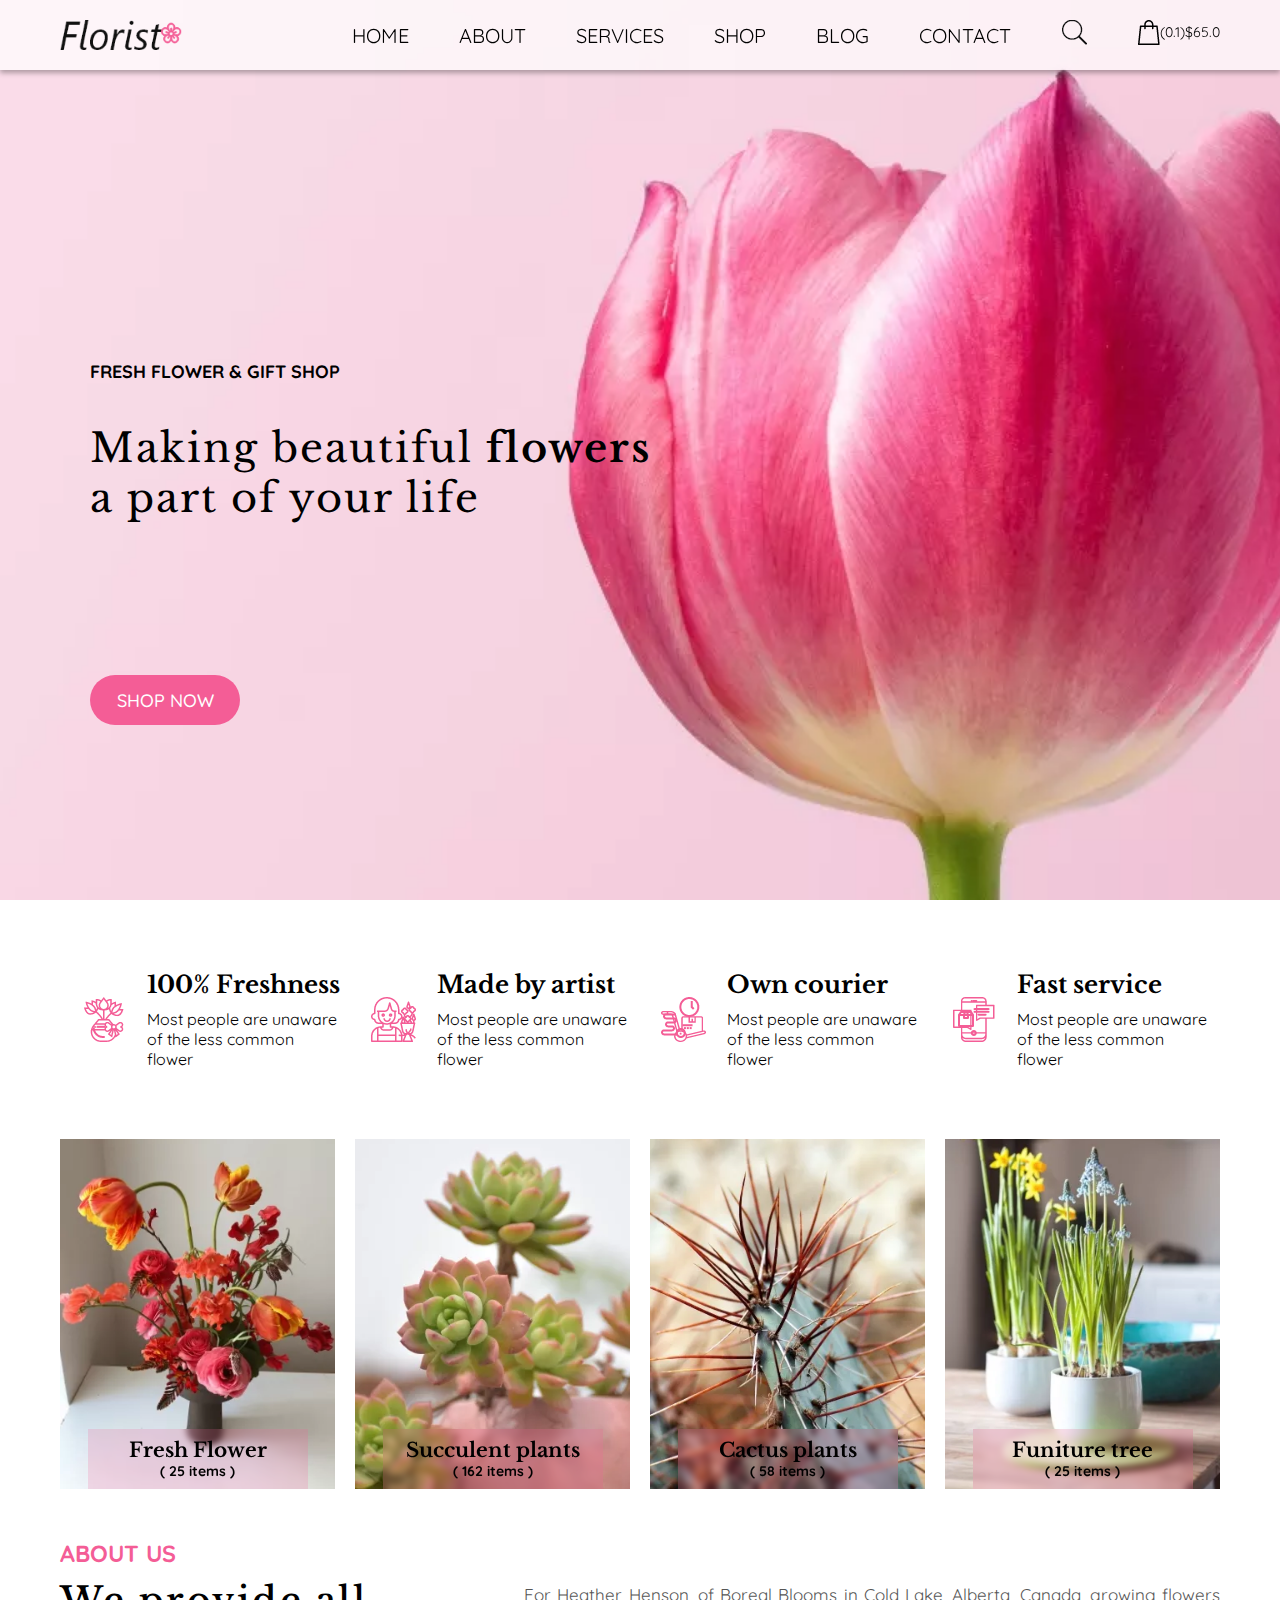
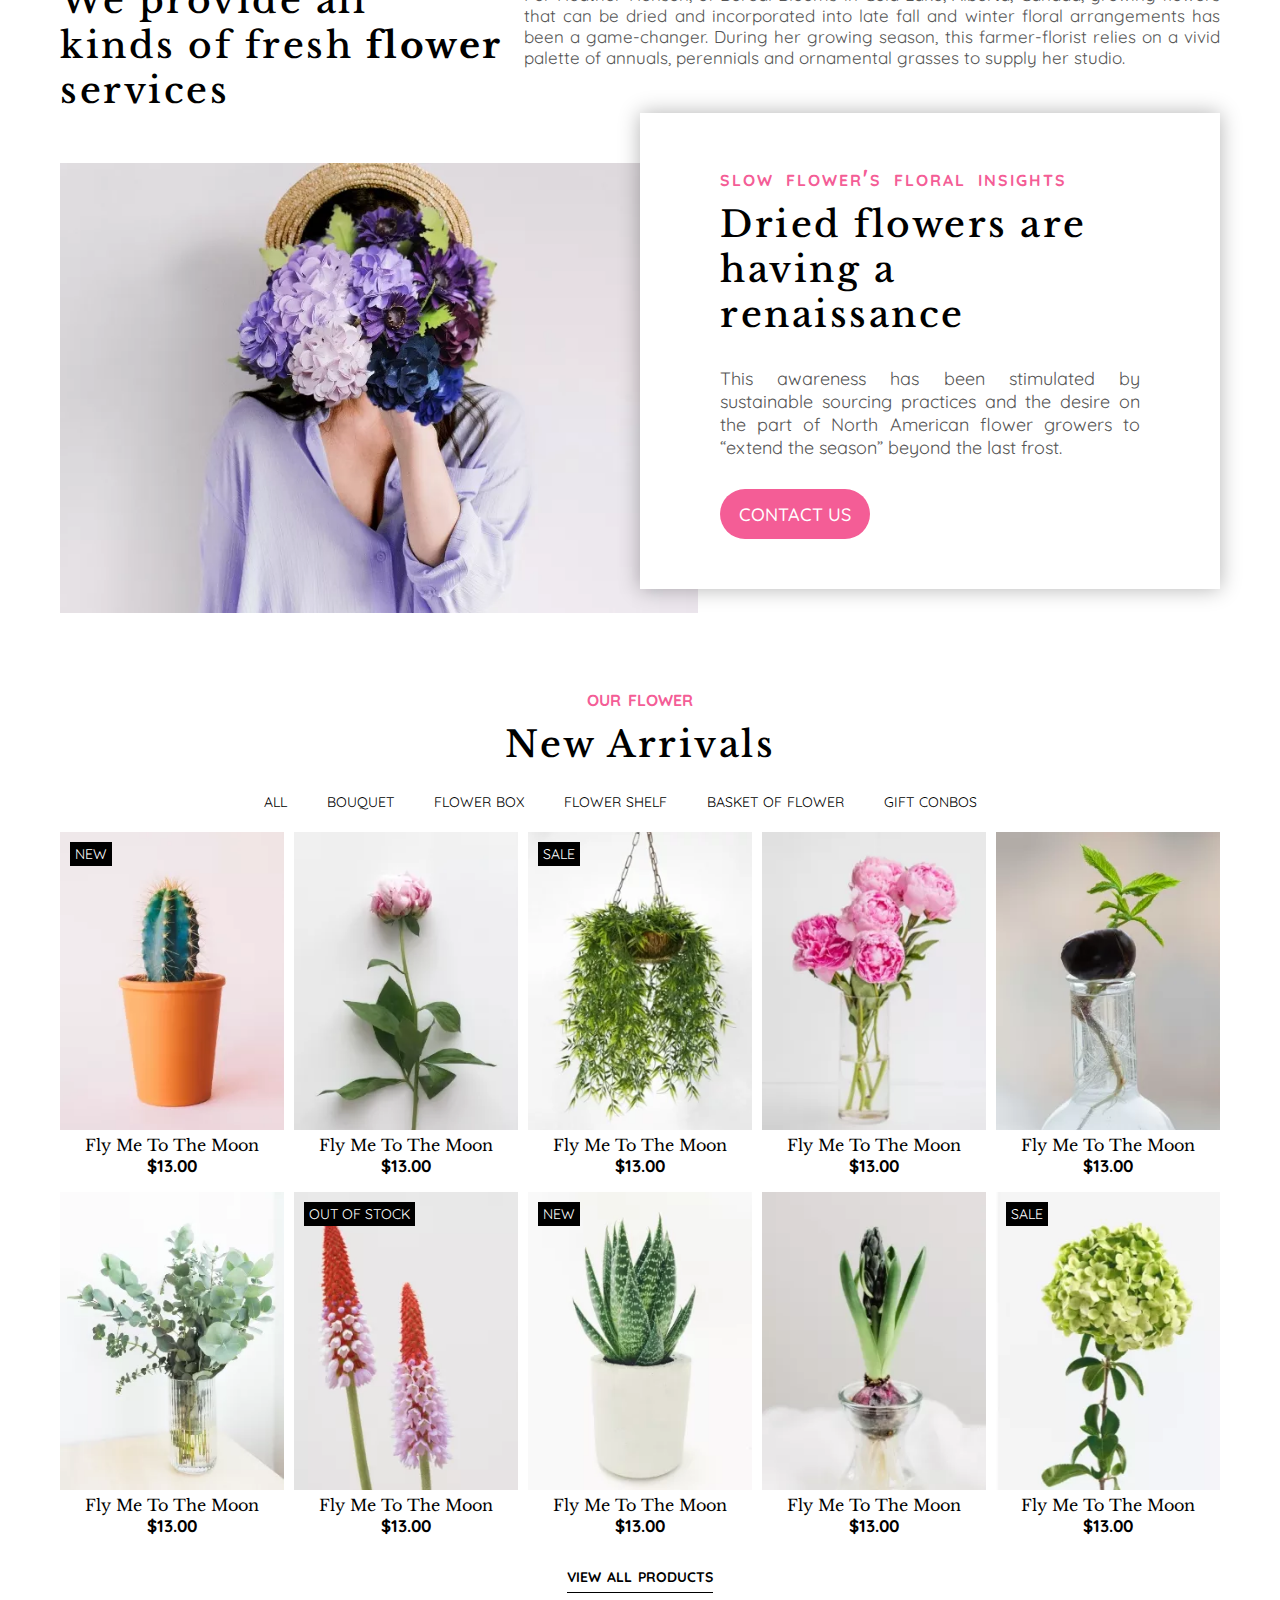
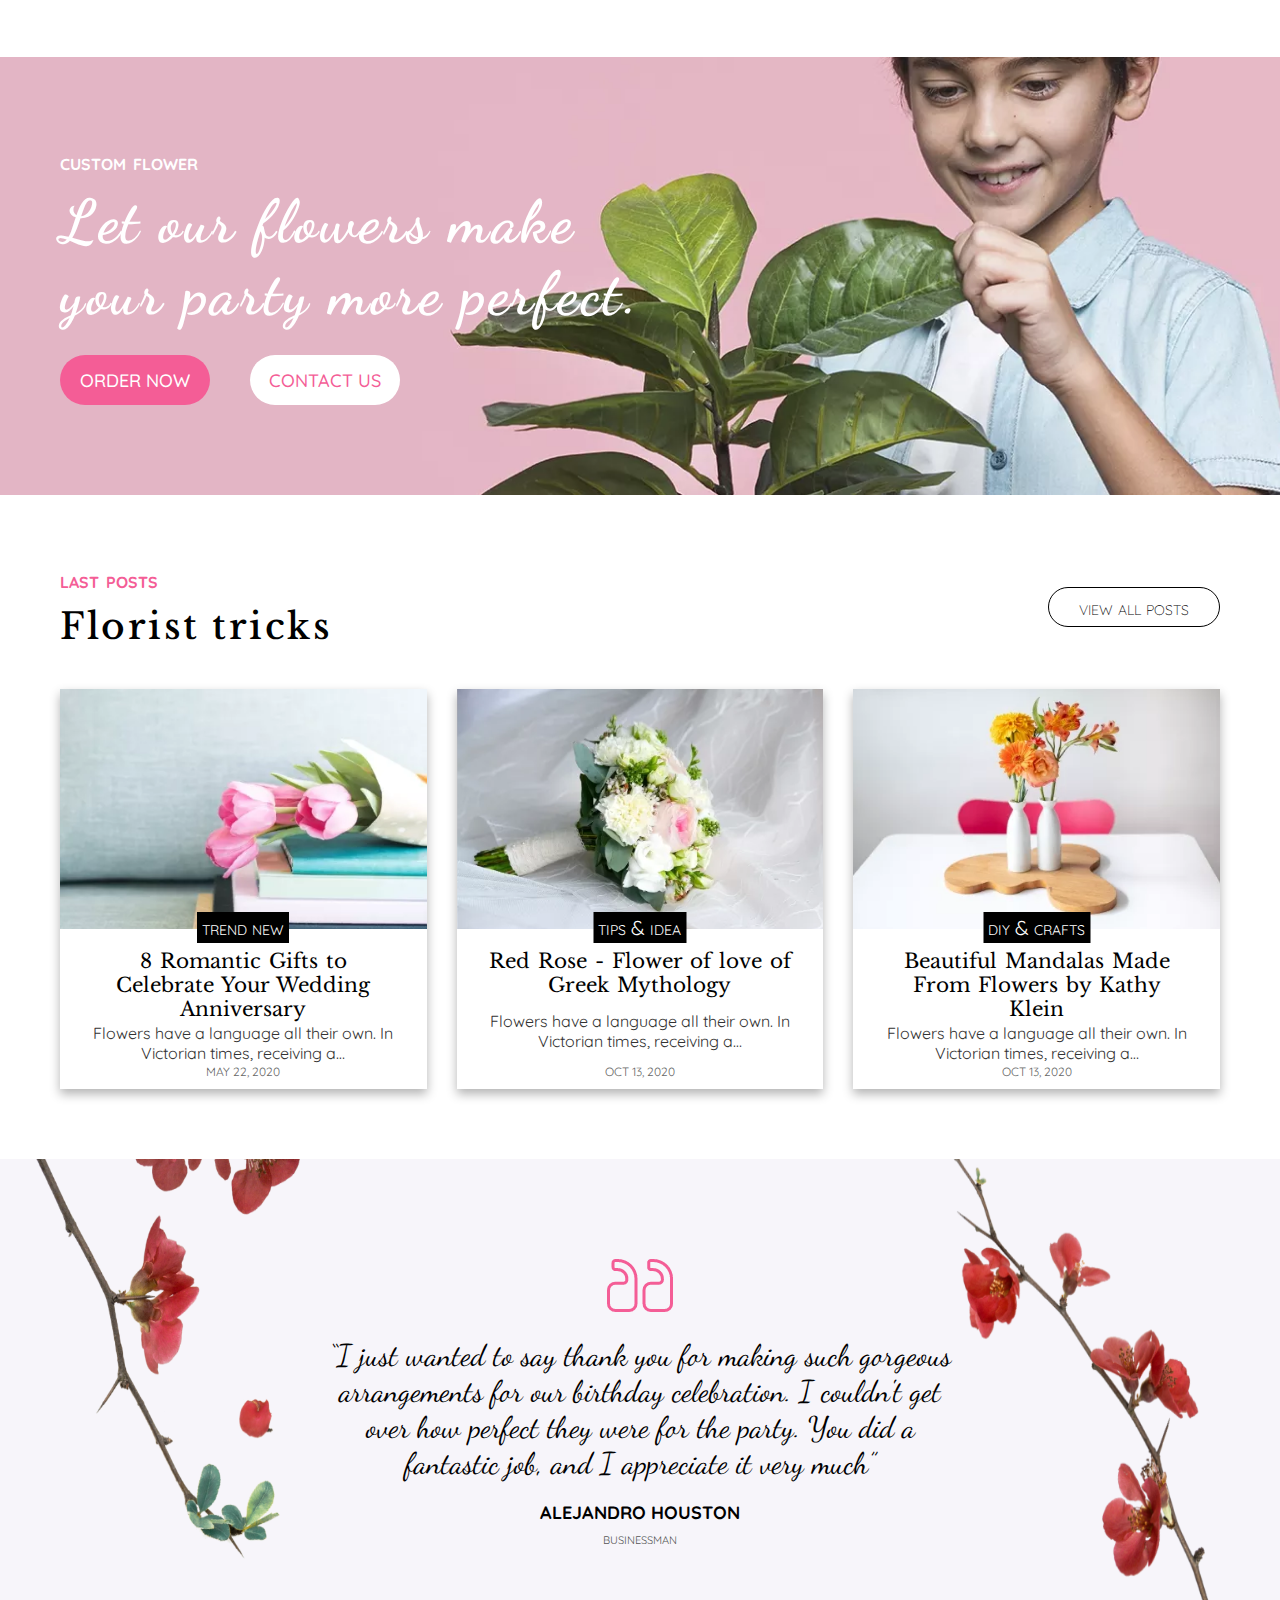
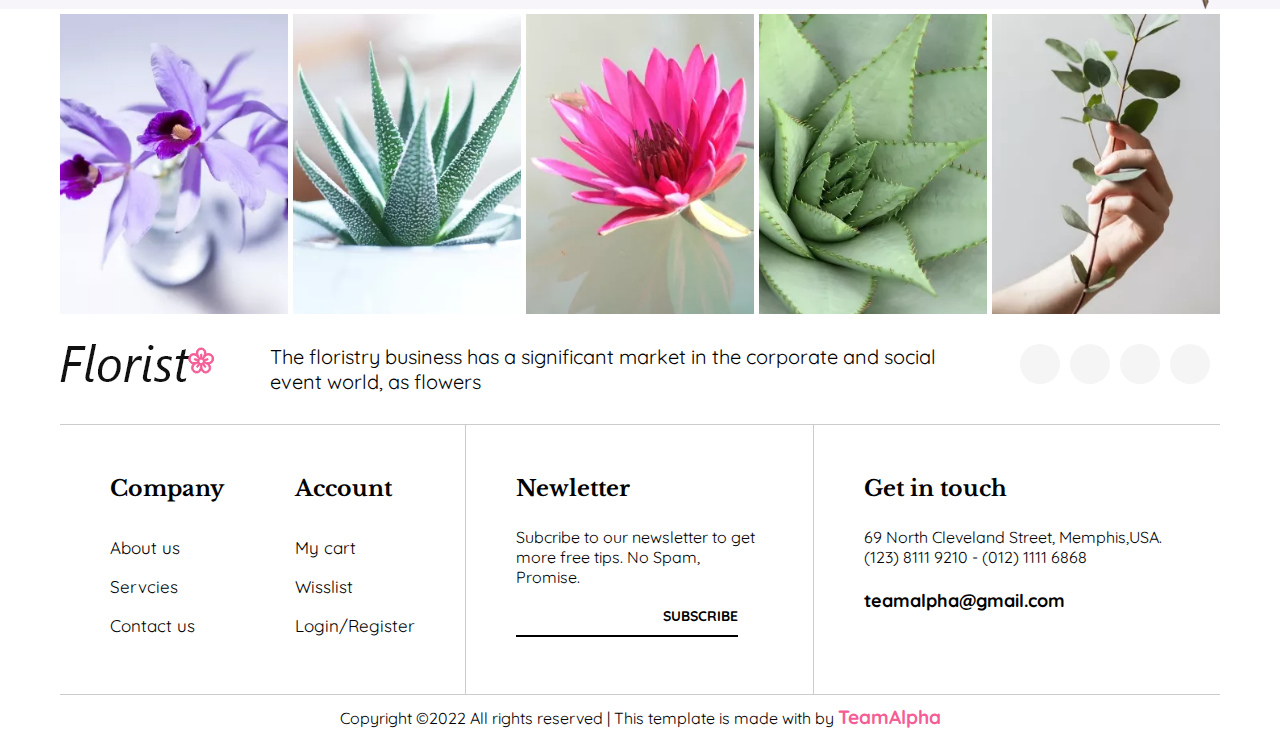
<file: index.html>
<!DOCTYPE html>
<html lang="en">

<head>
    <meta charset="UTF-8">
    <meta http-equiv="X-UA-Compatible" content="IE=edge">
    <meta name="viewport" content="width=device-width, initial-scale=1.0">
    <title>Florist</title>

    <link rel="preconnect" href="https://fonts.googleapis.com">
    <link rel="preconnect" href="https://fonts.gstatic.com" crossorigin>
    <link href="https://fonts.googleapis.com/css2?family=Quicksand:wght@300;400;500;600;700&display=swap"
        rel="stylesheet">
    <link href="https://fonts.googleapis.com/css2?family=Libre+Baskerville:ital,wght@0,400;0,700;1,400&display=swap"
        rel="stylesheet">

    <link href="https://fonts.googleapis.com/css2?family=Dancing+Script:wght@400;500;600;700&display=swap"
        rel="stylesheet">

    <link rel="stylesheet" href="https://cdnjs.cloudflare.com/ajax/libs/font-awesome/6.0.0-beta3/css/all.min.css"
        integrity="sha512-Fo3rlrZj/k7ujTnHg4CGR2D7kSs0v4LLanw2qksYuRlEzO+tcaEPQogQ0KaoGN26/zrn20ImR1DfuLWnOo7aBA=="
        crossorigin="anonymous" referrerpolicy="no-referrer" />

    <link rel="stylesheet" href="style.css">
    <link rel="stylesheet" href="query.css">
</head>

<body>
    <header>
        <nav>
            <div class="row">
                <img src="img/logo.webp" class="logo" alt="logo">
                <div class="nav_show">
                    <i class="fas fa-bars"></i>
                </div>
                <ul class="nav_ul nav_hide">
                    <li><a href="index.html">home</a></li>
                    <li><a href="about.html">about</a></li>
                    <li><a href="services.html">services</a></li>
                    <li><a href="shop.html">shop</a></li>
                    <li><a href="blog.html">blog</a></li>
                    <li><a href="contact.html">contact</a></li>
                    <li><a href="#" class="nav_search"><img src="img/search.webp" alt="search"></a></li>
                    <li><a href="#" class="beg"><img src="img/beg.webp" alt="beg"><span
                                class="beg_content">(0.1)$65.0</span></a>
                    </li>
                </ul>
            </div>
        </nav>
        <div class="row hero_rel">
            <div class="hero_content">
                <h4>fresh flower & gift shop</h4>
                <h1>Making beautiful <span>flowers</span><br> a part of your life</h1>
                <a href="shop.html" class="btn hero_btn">shop now</a>
            </div>
        </div>
    </header>

    <section class="neck_section">
        <div class="row">
            <div class="neck1">
                <div class="white_space_s">
                    <div class="neck1_container clear">
                        <div class="neck1a neck1g">
                            <div class="neck1a_img neck1g_img">

                            </div>
                            <div class="neck1a_content neck1g_content">
                                <h1>100% Freshness</h1>
                                <p>Most people are unaware of the less common flower</p>
                            </div>
                        </div>
                        <div class="neck1b neck1g">
                            <div class="neck1b_img neck1g_img">

                            </div>
                            <div class="neck1b_content neck1g_content">
                                <h1>Made by artist</h1>
                                <p>Most people are unaware of the less common flower</p>
                            </div>
                        </div>
                        <div class="neck1c neck1g">
                            <div class="neck1c_img neck1g_img">

                            </div>
                            <div class="neck1c_content neck1g_content">
                                <h1>Own courier</h1>
                                <p>Most people are unaware of the less common flower</p>
                            </div>
                        </div>
                        <div class="neck1d neck1g">
                            <div class="neck1d_img neck1g_img">

                            </div>
                            <div class="neck1d_content neck1g_content">
                                <h1>Fast service</h1>
                                <p>Most people are unaware of the less common flower</p>
                            </div>
                        </div>
                    </div>
                </div>
            </div>
            <div class="neck2">
                <div class="neck2_container">
                    <div class="neck2a neck2g">
                        <div class="neck2a_content neck2g_content">
                            <h1>Fresh Flower</h1>
                            <p>( 25 items )</p>
                        </div>
                    </div>
                    <div class="neck2b neck2g">
                        <div class="neck2b_content neck2g_content">
                            <h1>Succulent plants</h1>
                            <p>( 162 items )</p>
                        </div>
                    </div>
                    <div class="neck2c neck2g">
                        <div class="neck2c_content neck2g_content">
                            <h1>Cactus plants</h1>
                            <p>( 58 items )</p>
                        </div>
                    </div>
                    <div class="neck2d neck2g">
                        <div class="neck2d_content neck2g_content">
                            <h1>Funiture tree</h1>
                            <p>( 25 items )</p>
                        </div>
                    </div>
                </div>
            </div>
        </div>
    </section>

    <section class="about_section">
        <div class="row">
            <div class="about1">
                <div class="about1_container">
                    <div class="about1a">
                        <h3>ABOUT US</h3>
                        <h2>
                            We provide all <br>
                            kinds of fresh <strong>flower</strong> <br>
                            services
                        </h2>
                    </div>
                    <div class="about1b">
                        <p>
                            For Heather Henson, of Boreal Blooms in Cold Lake, Alberta, Canada, growing flowers that can
                            be
                            dried and incorporated into late fall and winter floral arrangements has been a
                            game-changer.
                            During her growing season, this farmer-florist relies on a vivid palette of annuals,
                            perennials
                            and ornamental grasses to supply her studio.
                        </p>
                    </div>
                </div>
            </div>
            <div class="about2">
                <div class="about2_container">
                    <div class="about2a about2g">

                    </div>
                    <div class="about2b about2g">
                        <h3>slow flower's floral insights</h3>
                        <h2>Dried flowers are having a renaissance</h2>
                        <p>
                            This awareness has been stimulated by sustainable sourcing practices and the desire on the
                            part of North American flower growers to “extend the season” beyond the last frost.
                        </p>
                        <a href="contact.html" class="btn">contact us</a>
                    </div>
                </div>
            </div>
        </div>
    </section>

    <section class="gallery_section">
        <div class="white_space_m">
            <div class="row">
                <div class="gallery_container">
                    <div class="gallery_header">
                        <h3>our flower</h3>
                        <h2>New Arrivals</h2>
                    </div>
                    <div class="gallery_list clear">
                        <ul class="clear">
                            <li><b id="all">all</b></li>
                            <li><b id="bouquet">bouquet</b></li>
                            <li><b id="box">flower box</b></li>
                            <li><b id="shelf">flower shelf</b></li>
                            <li><b id="basket">basket of flower</b></li>
                            <li><b id="gift">gift conbos</b></li>
                        </ul>
                    </div>
                    <div class="gallery_wrapper">
                        <div class="gallery1 gallery_g" id="gallery1">
                            <div class="gallery1a gallery1_g">
                                <div class="gallery1a_bg gallery1g_bg">
                                    <span class="gallery_icon">
                                        <a href="#"><i class="fas fa-search"></i></a>
                                        <a href="#"><i class="fas fa-shopping-bag"></i></a>
                                        <a href="#"><i class="far fa-heart"></i></a>
                                    </span>
                                </div>
                                <div class="gallery1a_content gallery1g_content">
                                    <h5>Fly Me to the moon</h5>
                                    <p>$13.00</p>
                                    <span class="gallery_add">add to card</span>
                                </div>
                            </div>
                            <div class="gallery1b gallery1_g">
                                <div class="gallery1b_bg gallery1g_bg">
                                    <span class="gallery_icon">
                                        <a href="#"><i class="fas fa-search"></i></a>
                                        <a href="#"><i class="fas fa-shopping-bag"></i></a>
                                        <a href="#"><i class="far fa-heart"></i></a>
                                    </span>
                                </div>
                                <div class="gallery1b_content gallery1g_content">
                                    <h5>Fly Me to the moon</h5>
                                    <p>$13.00</p>
                                    <span class="gallery_add">add to card</span>
                                </div>
                            </div>
                            <div class="gallery1c gallery1_g">
                                <div class="gallery1c_bg gallery1g_bg">
                                    <span class="gallery_icon">
                                        <a href="#"><i class="fas fa-search"></i></a>
                                        <a href="#"><i class="fas fa-shopping-bag"></i></a>
                                        <a href="#"><i class="far fa-heart"></i></a>
                                    </span>
                                </div>
                                <div class="gallery1c_content gallery1g_content">
                                    <h5>Fly Me to the moon</h5>
                                    <p>$13.00</p>
                                    <span class="gallery_add">add to card</span>
                                </div>
                            </div>
                            <div class="gallery1d gallery1_g">
                                <div class="gallery1d_bg gallery1g_bg">
                                    <span class="gallery_icon">
                                        <a href="#"><i class="fas fa-search"></i></a>
                                        <a href="#"><i class="fas fa-shopping-bag"></i></a>
                                        <a href="#"><i class="far fa-heart"></i></a>
                                    </span>
                                </div>
                                <div class="gallery1d_content gallery1g_content">
                                    <h5>Fly Me to the moon</h5>
                                    <p>$13.00</p>
                                    <span class="gallery_add">add to card</span>
                                </div>
                            </div>
                            <div class="gallery1e gallery1_g">
                                <div class="gallery1e_bg gallery1g_bg">
                                    <span class="gallery_icon">
                                        <a href="#"><i class="fas fa-search"></i></a>
                                        <a href="#"><i class="fas fa-shopping-bag"></i></a>
                                        <a href="#"><i class="far fa-heart"></i></a>
                                    </span>
                                </div>
                                <div class="gallery1e_content gallery1g_content">
                                    <h5>Fly Me to the moon</h5>
                                    <p>$13.00</p>
                                    <span class="gallery_add">add to card</span>
                                </div>
                            </div>
                            <div class="gallery1f gallery1_g">
                                <div class="gallery1f_bg gallery1g_bg">
                                    <span class="gallery_icon">
                                        <a href="#"><i class="fas fa-search"></i></a>
                                        <a href="#"><i class="fas fa-shopping-bag"></i></a>
                                        <a href="#"><i class="far fa-heart"></i></a>
                                    </span>
                                </div>
                                <div class="gallery1f_content gallery1g_content">
                                    <h5>Fly Me to the moon</h5>
                                    <p>$13.00</p>
                                    <span class="gallery_add">add to card</span>
                                </div>
                            </div>

                            <div class="gallery1h gallery1_g">
                                <div class="gallery1h_bg gallery1g_bg">
                                    <span class="gallery_icon">
                                        <a href="#"><i class="fas fa-search"></i></a>
                                        <a href="#"><i class="fas fa-shopping-bag"></i></a>
                                        <a href="#"><i class="far fa-heart"></i></a>
                                    </span>
                                </div>
                                <div class="gallery1h_content gallery1g_content">
                                    <h5>Fly Me to the moon</h5>
                                    <p>$13.00</p>
                                    <span class="gallery_add">add to card</span>
                                </div>
                            </div>
                            <div class="gallery1i gallery1_g">
                                <div class="gallery1i_bg gallery1g_bg">
                                    <span class="gallery_icon">
                                        <a href="#"><i class="fas fa-search"></i></a>
                                        <a href="#"><i class="fas fa-shopping-bag"></i></a>
                                        <a href="#"><i class="far fa-heart"></i></a>
                                    </span>
                                </div>
                                <div class="gallery1i_content gallery1g_content">
                                    <h5>Fly Me to the moon</h5>
                                    <p>$13.00</p>
                                    <span class="gallery_add">add to card</span>
                                </div>
                            </div>
                            <div class="gallery1j gallery1_g">
                                <div class="gallery1j_bg gallery1g_bg">
                                    <span class="gallery_icon">
                                        <a href="#"><i class="fas fa-search"></i></a>
                                        <a href="#"><i class="fas fa-shopping-bag"></i></a>
                                        <a href="#"><i class="far fa-heart"></i></a>
                                    </span>
                                </div>
                                <div class="gallery1j_content gallery1g_content">
                                    <h5>Fly Me to the moon</h5>
                                    <p>$13.00</p>
                                    <span class="gallery_add">add to card</span>
                                </div>
                            </div>
                            <div class="gallery1k gallery1_g">
                                <div class="gallery1k_bg gallery1g_bg">
                                    <span class="gallery_icon">
                                        <a href="#"><i class="fas fa-search"></i></a>
                                        <a href="#"><i class="fas fa-shopping-bag"></i></a>
                                        <a href="#"><i class="far fa-heart"></i></a>
                                    </span>
                                </div>
                                <div class="gallery1k_content gallery1g_content">
                                    <h5>Fly Me to the moon</h5>
                                    <p>$13.00</p>
                                    <span class="gallery_add">add to card</span>
                                </div>
                            </div>
                        </div>
                        <div class="gallery2 gallery_g" id="gallery2">
                            <div class="gallery2a gallery1_g">
                                <div class="gallery2a_bg gallery1g_bg">
                                    <span class="gallery_icon">
                                        <a href="#"><i class="fas fa-search"></i></a>
                                        <a href="#"><i class="fas fa-shopping-bag"></i></a>
                                        <a href="#"><i class="far fa-heart"></i></a>
                                    </span>
                                </div>
                                <div class="gallery2a_content gallery1g_content">
                                    <h5>Fly Me to the moon</h5>
                                    <p>$13.00</p>
                                    <span class="gallery_add">add to card</span>
                                </div>
                            </div>
                            <div class="gallery2b gallery1_g">
                                <div class="gallery2b_bg gallery1g_bg">
                                    <span class="gallery_icon">
                                        <a href="#"><i class="fas fa-search"></i></a>
                                        <a href="#"><i class="fas fa-shopping-bag"></i></a>
                                        <a href="#"><i class="far fa-heart"></i></a>
                                    </span>
                                </div>
                                <div class="gallery2b_content gallery1g_content">
                                    <h5>Fly Me to the moon</h5>
                                    <p>$13.00</p>
                                    <span class="gallery_add">add to card</span>
                                </div>
                            </div>
                        </div>
                        <div class="gallery3 gallery_g" id="gallery3">
                            <div class="gallery3a gallery1_g">
                                <div class="gallery3a_bg gallery1g_bg">
                                    <span class="gallery_icon">
                                        <a href="#"><i class="fas fa-search"></i></a>
                                        <a href="#"><i class="fas fa-shopping-bag"></i></a>
                                        <a href="#"><i class="far fa-heart"></i></a>
                                    </span>
                                </div>
                                <div class="gallery3a_content gallery1g_content">
                                    <h5>Fly Me to the moon</h5>
                                    <p>$13.00</p>
                                    <span class="gallery_add">add to card</span>
                                </div>
                            </div>
                            <div class="galler31b gallery1_g">
                                <div class="gallery3b_bg gallery1g_bg">
                                    <span class="gallery_icon">
                                        <a href="#"><i class="fas fa-search"></i></a>
                                        <a href="#"><i class="fas fa-shopping-bag"></i></a>
                                        <a href="#"><i class="far fa-heart"></i></a>
                                    </span>
                                </div>
                                <div class="gallery3b_content gallery1g_content">
                                    <h5>Fly Me to the moon</h5>
                                    <p>$13.00</p>
                                    <span class="gallery_add">add to card</span>
                                </div>
                            </div>
                        </div>
                        <div class="gallery4 gallery_g" id="gallery4">
                            <div class="gallery4a gallery1_g">
                                <div class="gallery4a_bg gallery1g_bg">
                                    <span class="gallery_icon">
                                        <a href="#"><i class="fas fa-search"></i></a>
                                        <a href="#"><i class="fas fa-shopping-bag"></i></a>
                                        <a href="#"><i class="far fa-heart"></i></a>
                                    </span>
                                </div>
                                <div class="gallery4a_content gallery1g_content">
                                    <h5>Fly Me to the moon</h5>
                                    <p>$13.00</p>
                                    <span class="gallery_add">add to card</span>
                                </div>
                            </div>
                            <div class="gallery4b gallery1_g">
                                <div class="gallery4b_bg gallery1g_bg">
                                    <span class="gallery_icon">
                                        <a href="#"><i class="fas fa-search"></i></a>
                                        <a href="#"><i class="fas fa-shopping-bag"></i></a>
                                        <a href="#"><i class="far fa-heart"></i></a>
                                    </span>
                                </div>
                                <div class="gallery4b_content gallery1g_content">
                                    <h5>Fly Me to the moon</h5>
                                    <p>$13.00</p>
                                    <span class="gallery_add">add to card</span>
                                </div>
                            </div>
                        </div>
                        <div class="gallery5 gallery_g" id="gallery5">
                            <div class="gallery5a gallery1_g">
                                <div class="gallery5a_bg gallery1g_bg">
                                    <span class="gallery_icon">
                                        <a href="#"><i class="fas fa-search"></i></a>
                                        <a href="#"><i class="fas fa-shopping-bag"></i></a>
                                        <a href="#"><i class="far fa-heart"></i></a>
                                    </span>
                                </div>
                                <div class="gallery5a_content gallery1g_content">
                                    <h5>Fly Me to the moon</h5>
                                    <p>$13.00</p>
                                    <span class="gallery_add">add to card</span>
                                </div>
                            </div>
                            <div class="gallery5b gallery1_g">
                                <div class="gallery5b_bg gallery1g_bg">
                                    <span class="gallery_icon">
                                        <a href="#"><i class="fas fa-search"></i></a>
                                        <a href="#"><i class="fas fa-shopping-bag"></i></a>
                                        <a href="#"><i class="far fa-heart"></i></a>
                                    </span>
                                </div>
                                <div class="gallery5b_content gallery1g_content">
                                    <h5>Fly Me to the moon</h5>
                                    <p>$13.00</p>
                                    <span class="gallery_add">add to card</span>
                                </div>
                            </div>
                        </div>
                        <div class="gallery6 gallery_g" id="gallery6">
                            <div class="gallery6a gallery1_g">
                                <div class="gallery6a_bg gallery1g_bg">
                                    <span class="gallery_icon">
                                        <a href="#"><i class="fas fa-search"></i></a>
                                        <a href="#"><i class="fas fa-shopping-bag"></i></a>
                                        <a href="#"><i class="far fa-heart"></i></a>
                                    </span>
                                </div>
                                <div class="gallery6a_content gallery1g_content">
                                    <h5>Fly Me to the moon</h5>
                                    <p>$13.00</p>
                                    <span class="gallery_add">add to card</span>
                                </div>
                            </div>
                            <div class="gallery6b gallery1_g">
                                <div class="gallery6b_bg gallery1g_bg">
                                    <span class="gallery_icon">
                                        <a href="#"><i class="fas fa-search"></i></a>
                                        <a href="#"><i class="fas fa-shopping-bag"></i></a>
                                        <a href="#"><i class="far fa-heart"></i></a>
                                    </span>
                                </div>
                                <div class="gallery6b_content gallery1g_content">
                                    <h5>Fly Me to the moon</h5>
                                    <p>$13.00</p>
                                    <span class="gallery_add">add to card</span>
                                </div>
                            </div>
                        </div>
                    </div>
                </div>
                <div class="gallery_to_shop">
                    <a href="shop.html">view all products</a>
                </div>
            </div>
        </div>
    </section>

    <section class="call_section">
        <div class="white_space_l">
            <div class="row">
                <div class="call_container">
                    <div class="call_content">
                        <h3>custom flower</h3>
                        <h2>Let our flowers make <br> your party more perfect.</h2>
                        <div class="call_btn_group">
                            <a href="shop.html" class="btn call_btn1">order now</a>
                            <a href="contact.html" class="btn call_btn2">contact us</a>
                        </div>
                    </div>
                </div>
            </div>
        </div>
    </section>
    <section class="blog_section">
        <div class="white_space_m">
            <div class="row">
                <div class="blog_header">
                    <div class="inner_blog_header">
                        <h3>last posts</h3>
                        <h2>Florist tricks</h2>
                    </div>
                    <a href="blog.html">view all posts</a>
                </div>
                <div class="blog_container">
                    <div class="blog1 blog_g">
                        <div class="blog1_bg blog_g_bg">

                        </div>
                        <div class="blog1_content blog_g_content">
                            <h1>
                                8 Romantic Gifts to Celebrate Your Wedding
                                Anniversary
                            </h1>
                            <p>
                                Flowers have a language all their own. In
                                Victorian times, receiving a…
                            </p>
                            <span>
                                MAY 22, 2020
                            </span>

                        </div>
                    </div>
                    <div class="blog2 blog_g">
                        <div class="blog2_bg blog_g_bg">

                        </div>
                        <div class="blog2_content blog_g_content">
                            <h1>
                                Red Rose - Flower of love of Greek Mythology
                            </h1>
                            <p>
                                Flowers have a language all their own. In
                                Victorian times, receiving a…
                            </p>
                            <span>
                                OCT 13, 2020
                            </span>

                        </div>
                    </div>
                    <div class="blog3 blog_g">
                        <div class="blog3_bg blog_g_bg">

                        </div>
                        <div class="blog3_content blog_g_content">
                            <h1>
                                Beautiful Mandalas Made From Flowers by Kathy
                                Klein
                            </h1>
                            <p>
                                Flowers have a language all their own. In
                                Victorian times, receiving a…
                            </p>
                            <span>
                                OCT 13, 2020
                            </span>

                        </div>
                    </div>
                </div>
            </div>
        </div>
    </section>

    <section class="testimonial_section">
        <div class="testi_bg">
            <img src="img/orchid.webp" alt="orchid">
            <img src="img/orchid2.webp" alt="orchid2">
        </div>
        <div class="row">
            <div class="testi_container">
                <img src="img/quote.webp" alt="quote">
                <div class="testi_content">
                    <p>
                        “I just wanted to say thank you for making such
                        gorgeous arrangements for our
                        birthday celebration. I couldn't get over how
                        perfect they were for the
                        party. You did a fantastic job, and I appreciate
                        it very much”
                    </p>

                    <h6>alejandro houston</h6>
                    <span>businessman</span>
                </div>
            </div>
        </div>
    </section>

    <section class="follow_section">
        <div class="row">
            <div class="follow_container">
                <div class="follow1 follow_g">
                    <div class="follow_content">
                        <i class="fab fa-instagram"></i>
                        <p>follow us <a href="#">@florist</a></p>
                    </div>
                </div>
                <div class="follow2 follow_g">
                    <div class="follow_content">
                        <i class="fab fa-instagram"></i>
                        <p>follow us <a href="#">@florist</a></p>
                    </div>
                </div>
                <div class="follow3 follow_g">
                    <div class="follow_content">
                        <i class="fab fa-instagram"></i>
                        <p>follow us <a href="#">@florist</a></p>
                    </div>
                </div>
                <div class="follow4 follow_g">
                    <div class="follow_content">
                        <i class="fab fa-instagram"></i>
                        <p>follow us <a href="#">@florist</a></p>
                    </div>
                </div>
                <div class="follow5 follow_g">
                    <div class="follow_content">
                        <i class="fab fa-instagram"></i>
                        <p>follow us <a href="#">@florist</a></p>
                    </div>
                </div>
            </div>
        </div>
    </section>

    <footer>
        <div class="row">
            <div class="white_space_s">
                <div class="footer_top">
                    <div class="footer_t1 gooter_tg">
                        <img src="img/logo.webp">
                    </div>
                    <div class="footer_t2 gooter_tg">
                        <p>
                            The floristry business has a significant market
                            in the corporate and social event world, as
                            flowers
                        </p>
                    </div>
                    <div class="footer_t3 footer_tg">
                        <i class="fab fa-facebook-f"></i>
                        <i class="fab fa-twitter"></i>
                        <i class="fab fa-instagram"></i>
                        <i class="fab fa-linkedin-in"></i>
                    </div>
                </div>
            </div>
            <div class="footer_m_container">
                <div class="footer_m1 footer_mg">
                    <div class="footer_m1a footer_m1g">
                        <h4>Company</h4>
                        <ul>
                            <li><a href="#">About us</a></li>
                            <li><a href="#">Servcies</a></li>
                            <li><a href="#">Contact us</a></li>
                        </ul>
                    </div>
                    <div class="footer_m1b footer_m1g">
                        <h4>Account</h4>
                        <ul>
                            <li><a href="#">My cart</a></li>
                            <li><a href="#">Wisslist</a></li>
                            <li><a href="#">Login/Register</a></li>
                        </ul>
                    </div>
                </div>
                <div class="footer_m2 footer_mg">
                    <h4>Newletter</h4>
                    <p>
                        Subcribe to our newsletter to get more free
                        tips. No Spam, Promise.
                    </p>
                    <form class="footer_m_form">
                        <input type="email" name="subscribe" />
                        <span>subscribe</span>
                    </form>
                </div>
                <div class="footer_m3 footer_mg">
                    <h4>Get in touch</h4>
                    <p>
                        69 North Cleveland Street, Memphis,USA.
                        (123) 8111 9210 - (012) 1111 6868
                    </p>
                    <a href="mailto:teamalpha@gmail.com">
                        teamalpha@gmail.com
                    </a>
                </div>
            </div>
            <div class="footer_b">
                <p>
                    Copyright ©2022 All rights reserved | This template is
                    made with <i class="fas fa-heart"></i> by <a href="#">
                        TeamAlpha</a>
                </p>
            </div>
        </div>
    </footer>
    <script type="text/javascript" src="script.js"></script>
</body>

</html>
</file>
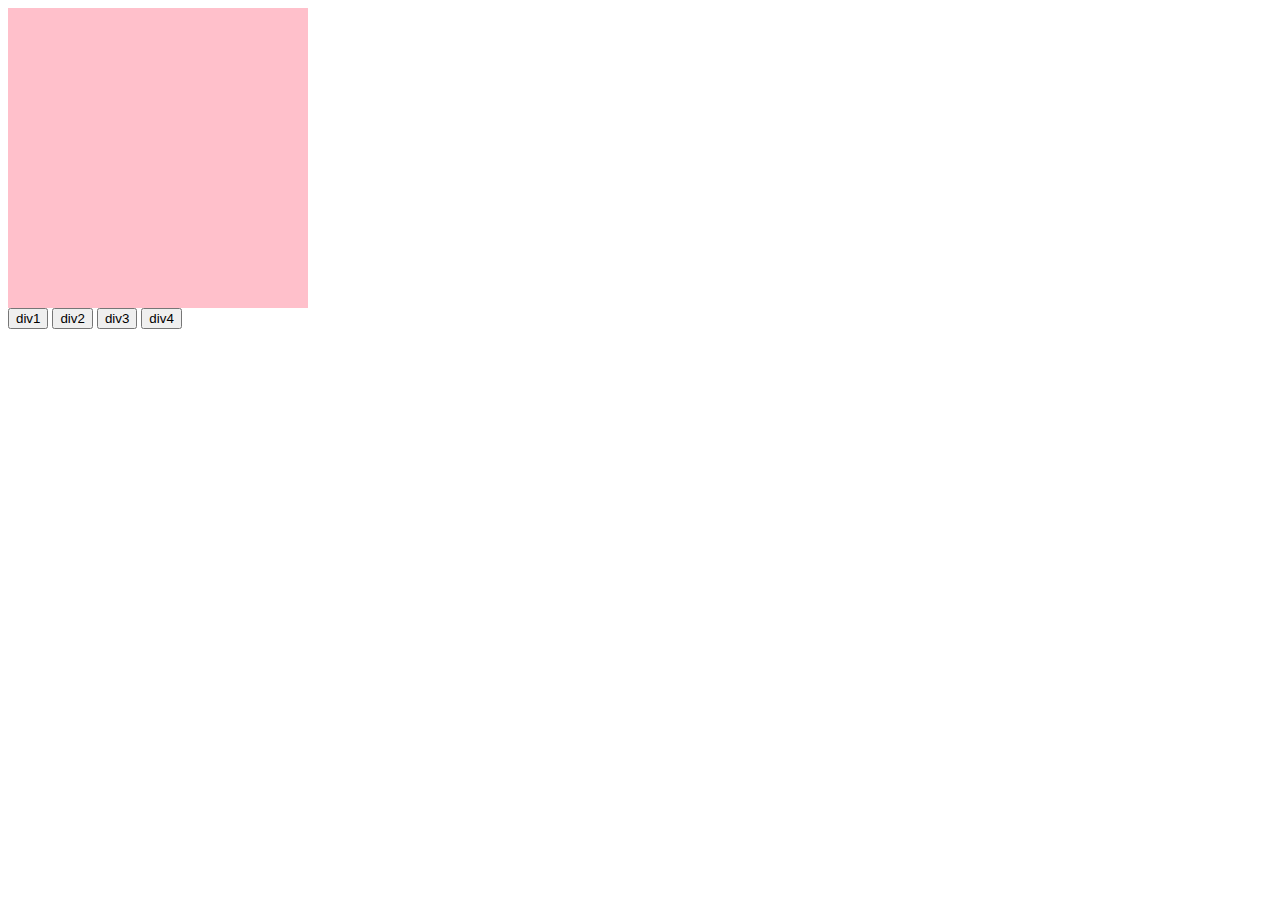
<file: 00000test.html>
<!DOCTYPE html>
<html>
<head>
	<meta charset="utf-8">
	<meta name="viewport" content="width=device-width, initial-scale=1">
	<title>test</title>
	<style type="text/css">
		.container{
			width: 300px;
			height: 300px;
			background: pink;
			position: relative;
		}
		.div1{
			width: 100%;
			height: 100%;
			background: red;
			position: absolute;
			top: 0;
			left: 0;
			display: none;
		}
		.div2{
			width: 100%;
			height: 100%;
			background: blue;
			position: absolute;
			top: 0;
			left: 0;
			display: none;
		}
		.div3{
			width: 100%;
			height: 100%;
			background: green;
			position: absolute;
			top: 0;
			left: 0;
			display: none;
		}
		.div4{
			width: 100%;
			height: 100%;
			background: orange;
			position: absolute;
			top: 0;
			left: 0;
			display: none;
		}
	</style>
</head>
<body>
	<div class="container">
		<div class="div1" id="div1">abc</div>
		<div class="div2" id="div2">def</div>
		<div class="div3" id="div3">ghi</div>
		<div class="div4" id="div4">jkl</div>
	</div>
	<button id="btn1">div1</button>
	<button id="btn2">div2</button>
	<button id="btn3">div3</button>
	<button id="btn4">div4</button>
	<script type="text/javascript">
		let btn1 = document.getElementById('btn1');
		let btn2 = document.getElementById('btn2');
		let btn3 = document.getElementById('btn3');
		let btn4 = document.getElementById('btn4');

		btn1.onclick = function abc(){
			div1.style.display = 'block';
			div2.style.display = 'none';
			div3.style.display = 'none';
			div4.style.display = 'none';	
		}
		btn2.onclick = function abc(){
			div1.style.display = 'none';
			div2.style.display = 'block';
			div3.style.display = 'none';
			div4.style.display = 'none';	
		}
		btn3.onclick = function abc(){
			div1.style.display = 'none';
			div2.style.display = 'none';
			div3.style.display = 'block';
			div4.style.display = 'none';	
		}
		btn4.onclick = function abc(){
			div1.style.display = 'none';
			div2.style.display = 'none';
			div3.style.display = 'none';
			div4.style.display = 'block';	
		}
	</script>
</body>
</html>
</file>
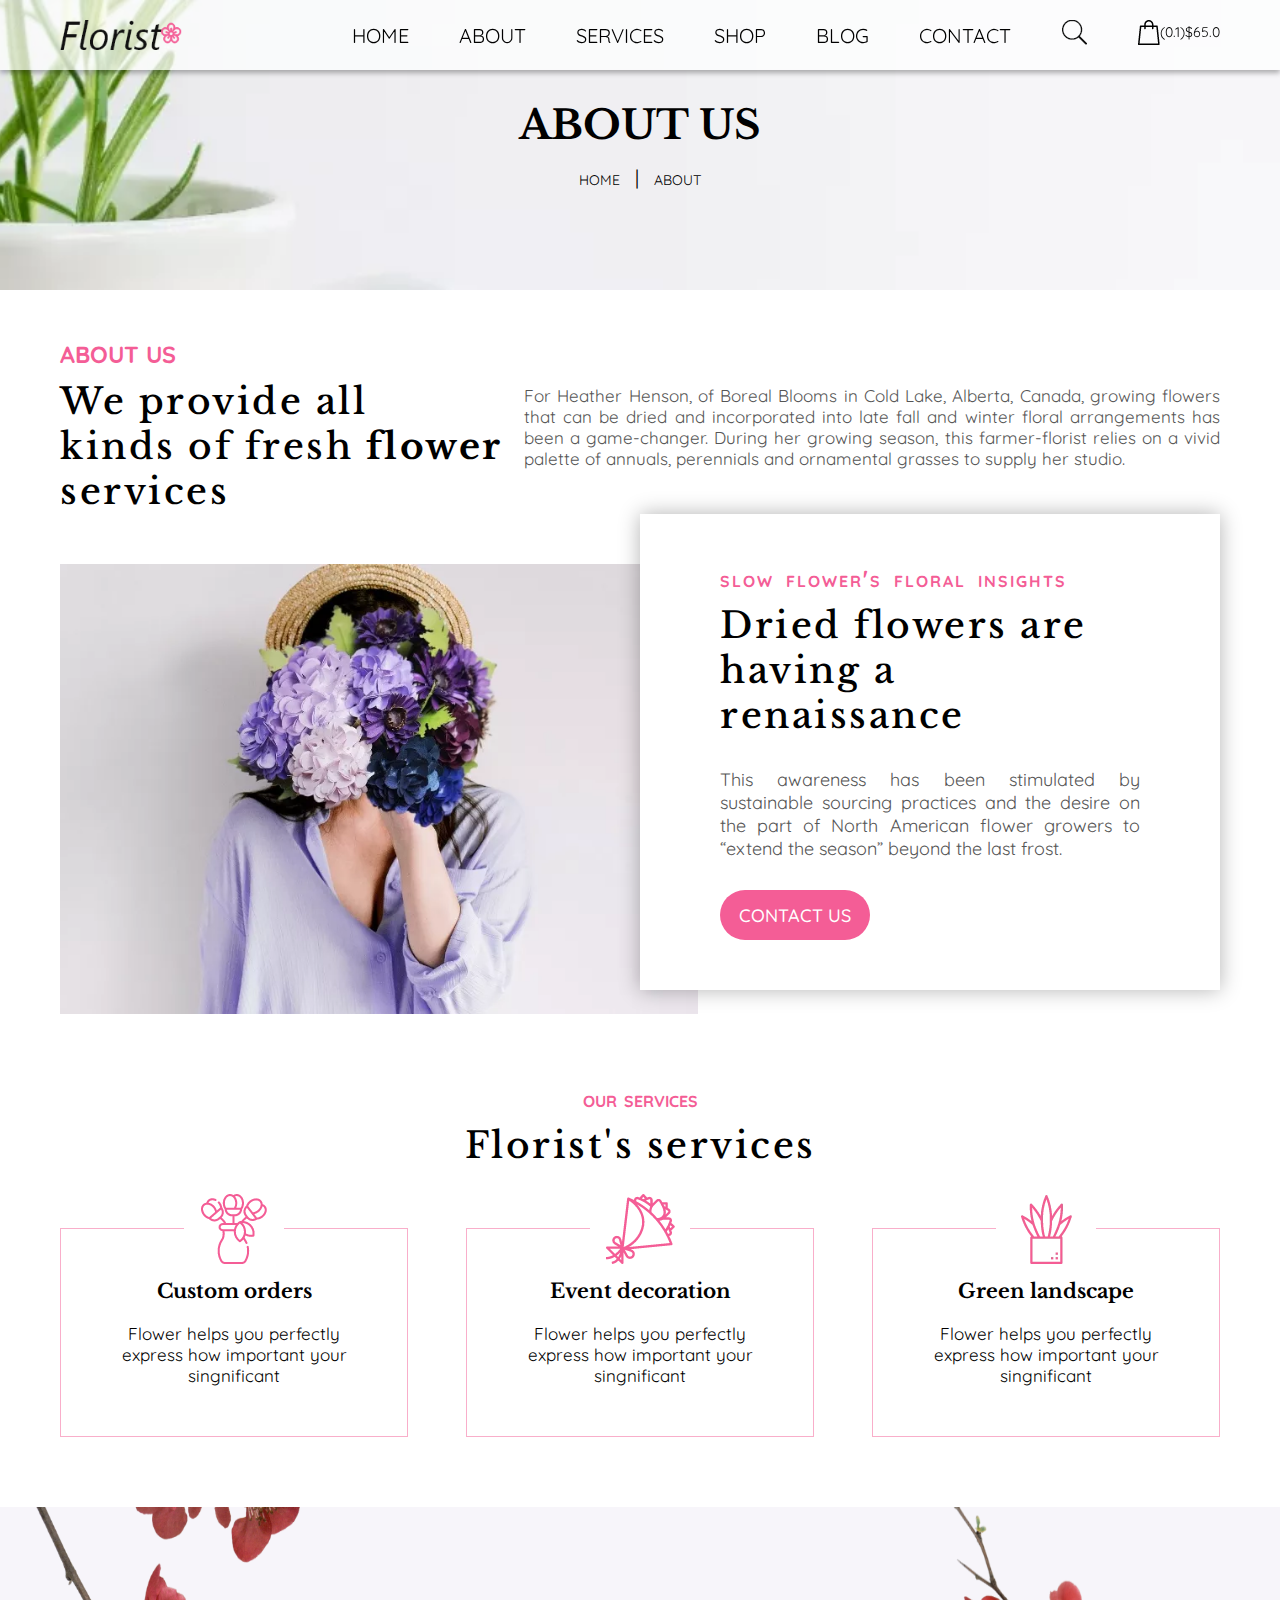
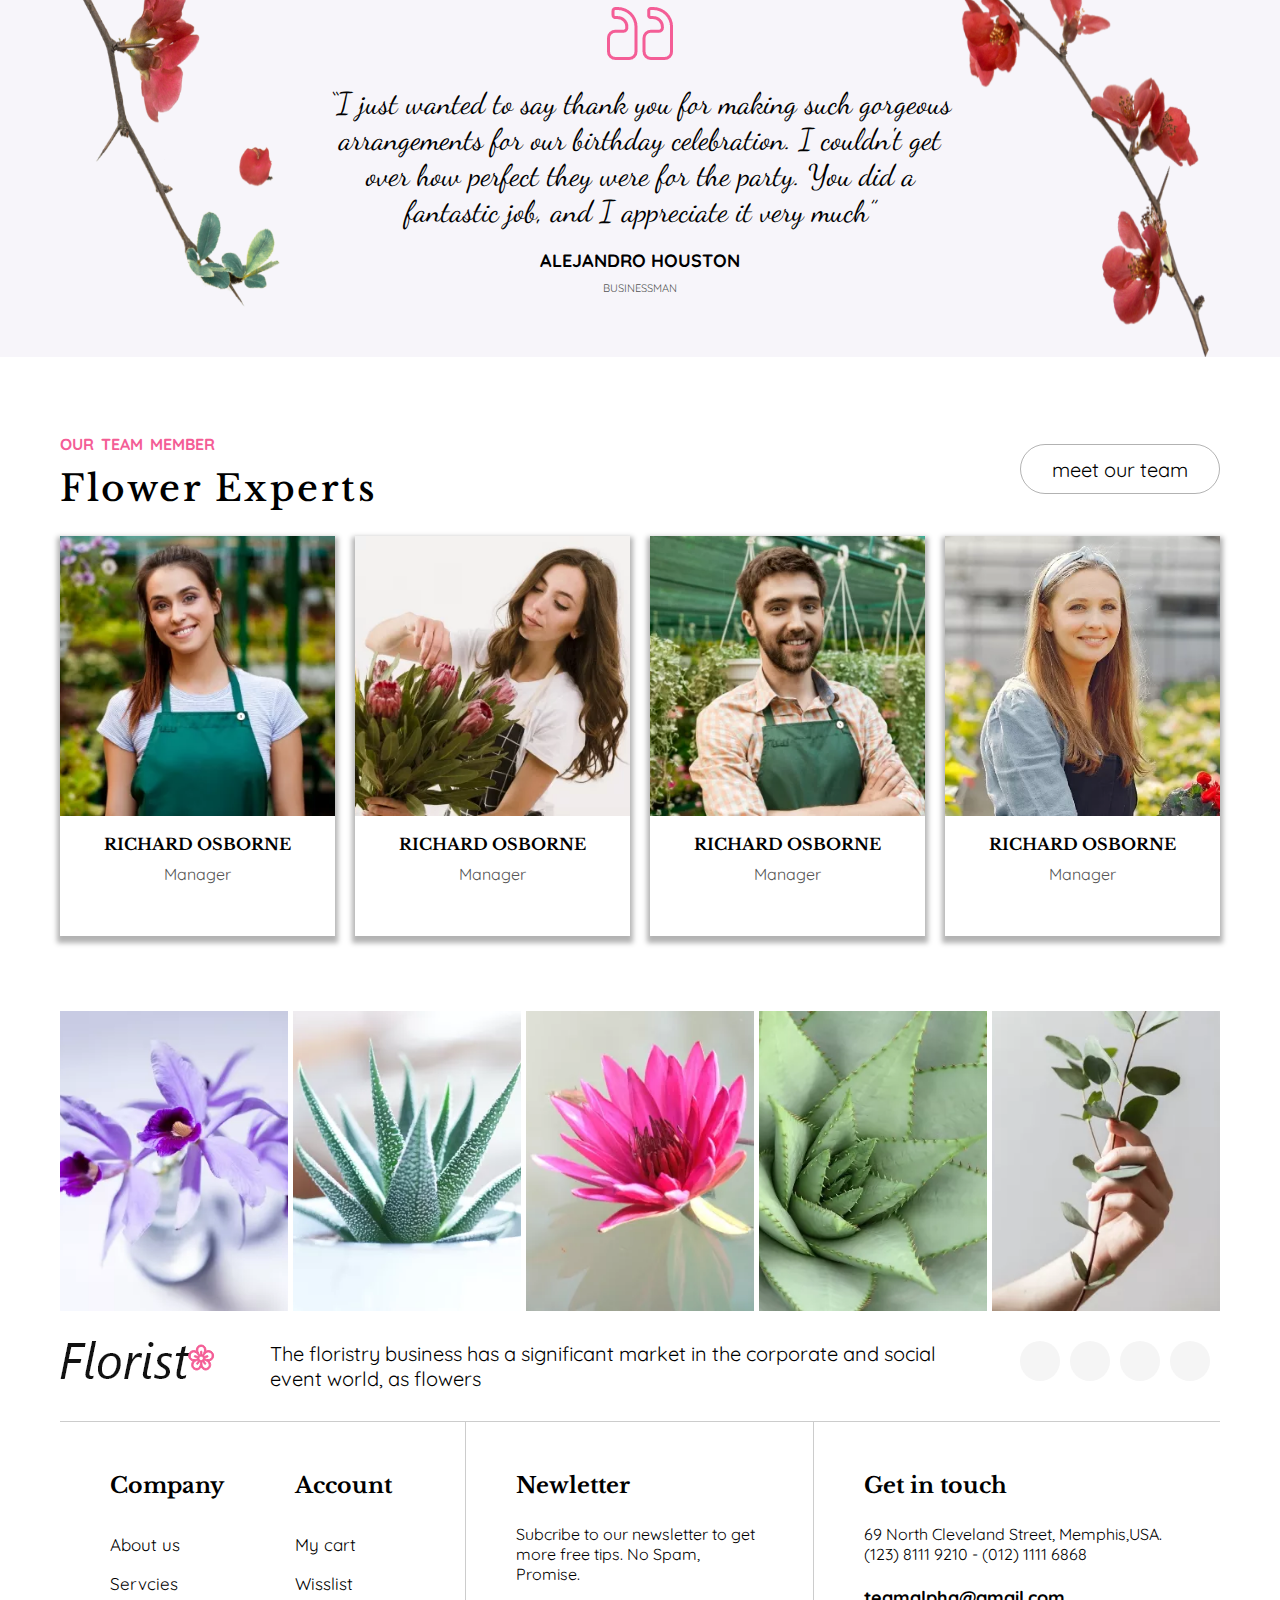
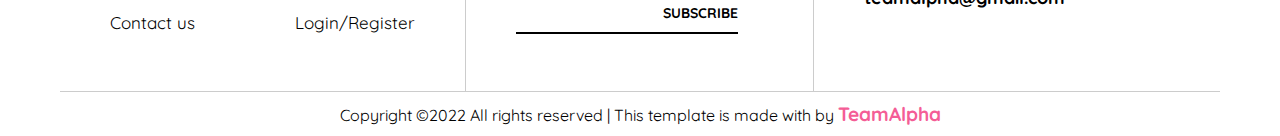
<file: about.html>
<!DOCTYPE html>
<html lang="en">

<head>
    <meta charset="UTF-8">
    <meta http-equiv="X-UA-Compatible" content="IE=edge">
    <meta name="viewport" content="width=device-width, initial-scale=1.0">
    <title>Florist</title>

    <link rel="preconnect" href="https://fonts.googleapis.com">
    <link rel="preconnect" href="https://fonts.gstatic.com" crossorigin>
    <link href="https://fonts.googleapis.com/css2?family=Quicksand:wght@300;400;500;600;700&display=swap"
        rel="stylesheet">
    <link href="https://fonts.googleapis.com/css2?family=Libre+Baskerville:ital,wght@0,400;0,700;1,400&display=swap"
        rel="stylesheet">

    <link href="https://fonts.googleapis.com/css2?family=Dancing+Script:wght@400;500;600;700&display=swap"
        rel="stylesheet">

    <link rel="stylesheet" href="https://cdnjs.cloudflare.com/ajax/libs/font-awesome/6.0.0-beta3/css/all.min.css"
        integrity="sha512-Fo3rlrZj/k7ujTnHg4CGR2D7kSs0v4LLanw2qksYuRlEzO+tcaEPQogQ0KaoGN26/zrn20ImR1DfuLWnOo7aBA=="
        crossorigin="anonymous" referrerpolicy="no-referrer" />

    <link rel="stylesheet" href="style.css">
    <link rel="stylesheet" href="query.css">
</head>

<body>
    <section class="about_page_header page_header">
        <nav>
            <div class="row">
                <img src="img/logo.webp" class="logo" alt="logo">
                <div class="nav_show">
                    <i class="fas fa-bars"></i>
                </div>
                <ul class="nav_ul nav_hide">
                    <li><a href="index.html">home</a></li>
                    <li><a href="about.html">about</a></li>
                    <li><a href="services.html">services</a></li>
                    <li><a href="shop.html">shop</a></li>
                    <li><a href="blog.html">blog</a></li>
                    <li><a href="contact.html">contact</a></li>
                    <li><a href="#" class="nav_search"><img src="img/search.webp" alt="search"></a></li>
                    <li><a href="#" class="beg"><img src="img/beg.webp" alt="beg"><span
                                class="beg_content">(0.1)$65.0</span></a>
                    </li>
                </ul>
            </div>
        </nav>
        <div class="about_page_content page_content">
            <div class="about_page_inner page_inner">
                <h1>About us</h1>
                <span>
                    <a href="index.html">home</a> |
                    <a href="about.html">about</a>
                </span>
            </div>
        </div>
    </section>

    <section class="about_section">
        <div class="row">
            <div class="about1">
                <div class="about1_container">
                    <div class="about1a">
                        <h3>ABOUT US</h3>
                        <h2>
                            We provide all <br>
                            kinds of fresh <strong>flower</strong> <br>
                            services
                        </h2>
                    </div>
                    <div class="about1b">
                        <p>
                            For Heather Henson, of Boreal Blooms in Cold Lake, Alberta, Canada, growing flowers that can
                            be
                            dried and incorporated into late fall and winter floral arrangements has been a
                            game-changer.
                            During her growing season, this farmer-florist relies on a vivid palette of annuals,
                            perennials
                            and ornamental grasses to supply her studio.
                        </p>
                    </div>
                </div>
            </div>
            <div class="about2">
                <div class="about2_container">
                    <div class="about2a about2g">

                    </div>
                    <div class="about2b about2g">
                        <h3>slow flower's floral insights</h3>
                        <h2>Dried flowers are having a renaissance</h2>
                        <p>
                            This awareness has been stimulated by sustainable sourcing practices and the desire on the
                            part of North American flower growers to “extend the season” beyond the last frost.
                        </p>
                        <a href="contact.html" class="btn">contact us</a>
                    </div>
                </div>
            </div>
        </div>
    </section>

    <section class="about_page2">
        <div class="white_space_m">
            <div class="row">
                <div class="about_page2_header">
                    <h3>our services</h3>
                    <h2>Florist's services</h2>
                </div>
                <div class="about_page2_container">
                    <div class="about_page2_1 about_page2_g">
                        <div class="about_page2_1img about_page2_g_img">
                            <img src="img/about 1.webp" alt="about">
                        </div>
                        <div class="about_page2_g_content">
                            <h4>Custom orders</h4>
                            <p>
                                Flower helps you perfectly express how important your singnificant
                            </p>
                        </div>
                    </div>
                    <div class="about_page2_2 about_page2_g">
                        <div class="about_page2_2img about_page2_g_img">
                            <img src="img/about2.webp" alt="">
                        </div>
                        <div class="about_page2_g_content">
                            <h4>Event decoration</h4>
                            <p>Flower helps you perfectly express how important your singnificant</p>
                        </div>
                    </div>
                    <div class="about_page2_3 about_page2_g">
                        <div class="about_page2_3img about_page2_g_img">
                            <img src="img/about3.webp" alt="">
                        </div>
                        <div class="about_page2_g_content">
                            <h4>Green landscape</h4>
                            <p>Flower helps you perfectly express how important your singnificant</p>
                        </div>
                    </div>
                </div>
            </div>
        </div>
    </section>

    <section class="testimonial_section">
        <div class="testi_bg">
            <img src="img/orchid.webp" alt="orchid">
            <img src="img/orchid2.webp" alt="orchid2">
        </div>
        <div class="row">
            <div class="testi_container">
                <img src="img/quote.webp" alt="quote">
                <div class="testi_content">
                    <p>
                        “I just wanted to say thank you for making such
                        gorgeous arrangements for our
                        birthday celebration. I couldn't get over how
                        perfect they were for the
                        party. You did a fantastic job, and I appreciate
                        it very much”
                    </p>

                    <h6>alejandro houston</h6>
                    <span>businessman</span>
                </div>
            </div>
        </div>
    </section class="about_member">

    <section class="about_member">
        <div class="white_space_m">
            <div class="row">
                <div class="about_member_header">
                    <div class="abot_member_header1">
                        <h3>our team member</h3>
                        <h2>Flower Experts</h2>
                    </div>
                    <div class="about_member_header2">
                        <p>meet our team</p>
                    </div>
                </div>
                <div class="about_member_container">
                    <div class="about_member_1 about_member_g">
                        <div class="about_member_1_img about_member_g_img">

                        </div>
                        <div class="about_member_g_content">
                            <h4>Richard Osborne</h4>
                            <p>Manager</p>
                            <div class="about_member_icon">
                                <i class="fab fa-facebook-f"></i>
                                <i class="fab fa-twitter"></i>
                                <i class="fab fa-instagram"></i>
                                <i class="fab fa-linkedin-in"></i>
                            </div>
                        </div>
                    </div>
                    <div class="about_member_2 about_member_g">
                        <div class="about_member_2_img about_member_g_img">

                        </div>
                        <div class="about_member_g_content">
                            <h4>Richard Osborne</h4>
                            <p>Manager</p>
                            <div class="about_member_icon">
                                <i class="fab fa-facebook-f"></i>
                                <i class="fab fa-twitter"></i>
                                <i class="fab fa-instagram"></i>
                                <i class="fab fa-linkedin-in"></i>
                            </div>
                        </div>
                    </div>
                    <div class="about_member_3 about_member_g">
                        <div class="about_member_3_img about_member_g_img">

                        </div>
                        <div class="about_member_g_content">
                            <h4>Richard Osborne</h4>
                            <p>Manager</p>
                            <div class="about_member_icon">
                                <i class="fab fa-facebook-f"></i>
                                <i class="fab fa-twitter"></i>
                                <i class="fab fa-instagram"></i>
                                <i class="fab fa-linkedin-in"></i>
                            </div>
                        </div>
                    </div>
                    <div class="about_member_4 about_member_g">
                        <div class="about_member_4_img about_member_g_img">

                        </div>
                        <div class="about_member_g_content">
                            <h4>Richard Osborne</h4>
                            <p>Manager</p>
                            <div class="about_member_icon">
                                <i class="fab fa-facebook-f"></i>
                                <i class="fab fa-twitter"></i>
                                <i class="fab fa-instagram"></i>
                                <i class="fab fa-linkedin-in"></i>
                            </div>
                        </div>
                    </div>
                </div>
            </div>
        </div>
    </section>

    <section class="follow_section">
        <div class="row">
            <div class="follow_container">
                <div class="follow1 follow_g">
                    <div class="follow_content">
                        <i class="fab fa-instagram"></i>
                        <p>follow us <a href="#">@florist</a></p>
                    </div>
                </div>
                <div class="follow2 follow_g">
                    <div class="follow_content">
                        <i class="fab fa-instagram"></i>
                        <p>follow us <a href="#">@florist</a></p>
                    </div>
                </div>
                <div class="follow3 follow_g">
                    <div class="follow_content">
                        <i class="fab fa-instagram"></i>
                        <p>follow us <a href="#">@florist</a></p>
                    </div>
                </div>
                <div class="follow4 follow_g">
                    <div class="follow_content">
                        <i class="fab fa-instagram"></i>
                        <p>follow us <a href="#">@florist</a></p>
                    </div>
                </div>
                <div class="follow5 follow_g">
                    <div class="follow_content">
                        <i class="fab fa-instagram"></i>
                        <p>follow us <a href="#">@florist</a></p>
                    </div>
                </div>
            </div>
        </div>
    </section>

    <footer>
        <div class="row">
            <div class="white_space_s">
                <div class="footer_top">
                    <div class="footer_t1 gooter_tg">
                        <img src="img/logo.webp">
                    </div>
                    <div class="footer_t2 gooter_tg">
                        <p>
                            The floristry business has a significant market
                            in the corporate and social event world, as
                            flowers
                        </p>
                    </div>
                    <div class="footer_t3 footer_tg">
                        <i class="fab fa-facebook-f"></i>
                        <i class="fab fa-twitter"></i>
                        <i class="fab fa-instagram"></i>
                        <i class="fab fa-linkedin-in"></i>
                    </div>
                </div>
            </div>
            <div class="footer_m_container">
                <div class="footer_m1 footer_mg">
                    <div class="footer_m1a footer_m1g">
                        <h4>Company</h4>
                        <ul>
                            <li><a href="#">About us</a></li>
                            <li><a href="#">Servcies</a></li>
                            <li><a href="#">Contact us</a></li>
                        </ul>
                    </div>
                    <div class="footer_m1b footer_m1g">
                        <h4>Account</h4>
                        <ul>
                            <li><a href="#">My cart</a></li>
                            <li><a href="#">Wisslist</a></li>
                            <li><a href="#">Login/Register</a></li>
                        </ul>
                    </div>
                </div>
                <div class="footer_m2 footer_mg">
                    <h4>Newletter</h4>
                    <p>
                        Subcribe to our newsletter to get more free
                        tips. No Spam, Promise.
                    </p>
                    <form class="footer_m_form">
                        <input type="email" name="subscribe" />
                        <span>subscribe</span>
                    </form>
                </div>
                <div class="footer_m3 footer_mg">
                    <h4>Get in touch</h4>
                    <p>
                        69 North Cleveland Street, Memphis,USA.
                        (123) 8111 9210 - (012) 1111 6868
                    </p>
                    <a href="mailto:teamalpha@gmail.com">
                        teamalpha@gmail.com
                    </a>
                </div>
            </div>
            <div class="footer_b">
                <p>
                    Copyright ©2022 All rights reserved | This template is
                    made with <i class="fas fa-heart"></i> by <a href="#">
                        TeamAlpha</a>
                </p>
            </div>
        </div>
    </footer>
    <script type="text/javascript">
        let nav_show = document.getElementsByClassName("nav_show")[0];
        let nav_class = document.getElementsByClassName("nav_ul")[0];

        nav_show.onclick = function nav() {
            nav_class.classList.toggle('nav_hide');
            nav_show.classList.toggle('nav_color');
        }
    </script>
</body>

</html>
</file>
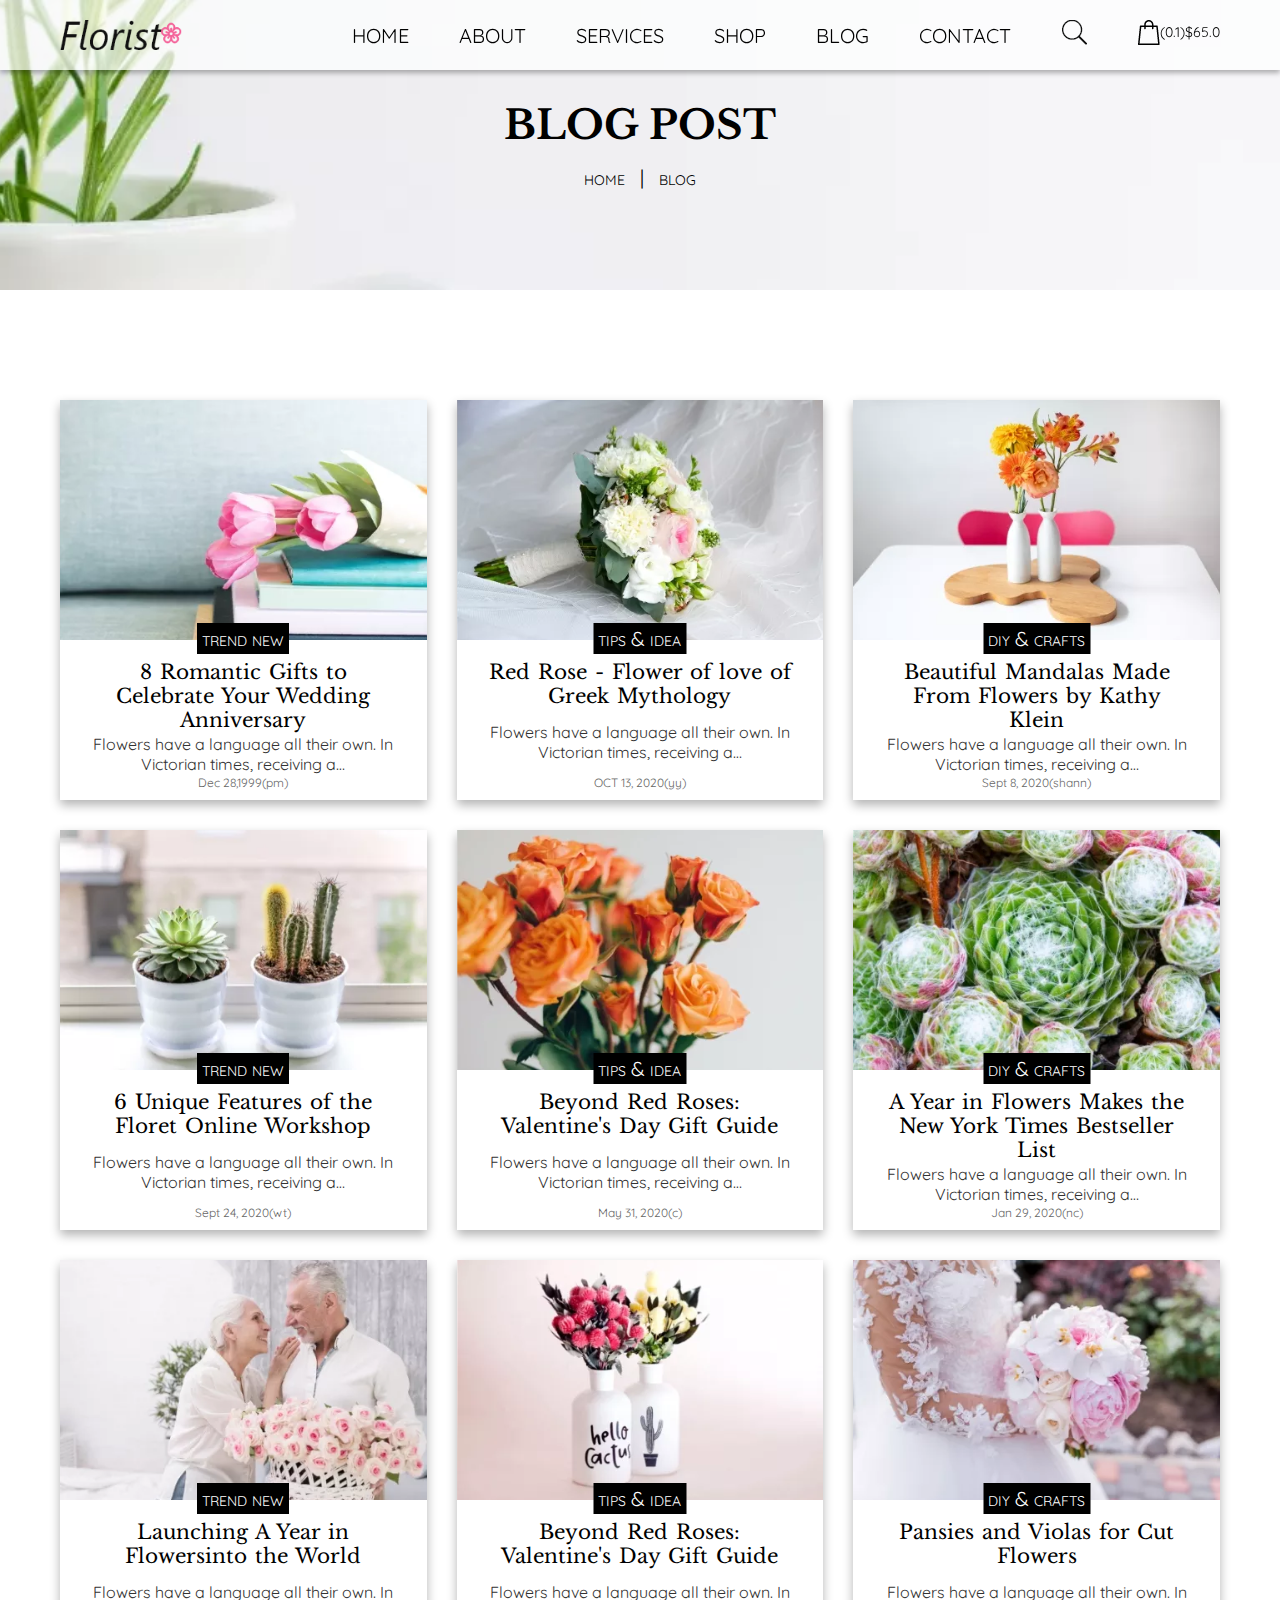
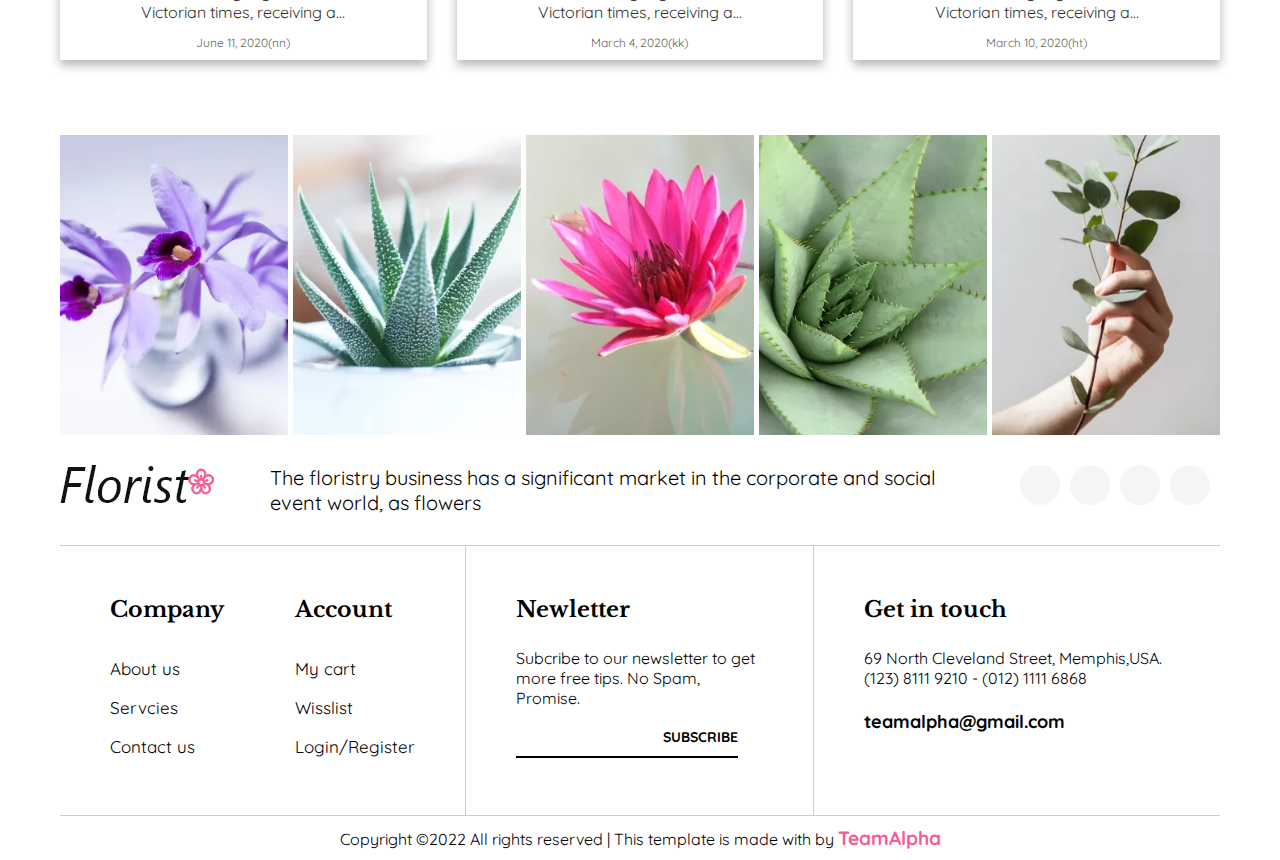
<file: blog.html>
<!DOCTYPE html>
<html lang="en">

<head>
    <meta charset="UTF-8">
    <meta http-equiv="X-UA-Compatible" content="IE=edge">
    <meta name="viewport" content="width=device-width, initial-scale=1.0">
    <title>Blog</title>

    <link rel="preconnect" href="https://fonts.googleapis.com">
    <link rel="preconnect" href="https://fonts.gstatic.com" crossorigin>
    <link href="https://fonts.googleapis.com/css2?family=Quicksand:wght@300;400;500;600;700&display=swap"
        rel="stylesheet">
    <link href="https://fonts.googleapis.com/css2?family=Libre+Baskerville:ital,wght@0,400;0,700;1,400&display=swap"
        rel="stylesheet">

    <link href="https://fonts.googleapis.com/css2?family=Dancing+Script:wght@400;500;600;700&display=swap"
        rel="stylesheet">

    <link rel="stylesheet" href="https://cdnjs.cloudflare.com/ajax/libs/font-awesome/6.0.0-beta3/css/all.min.css"
        integrity="sha512-Fo3rlrZj/k7ujTnHg4CGR2D7kSs0v4LLanw2qksYuRlEzO+tcaEPQogQ0KaoGN26/zrn20ImR1DfuLWnOo7aBA=="
        crossorigin="anonymous" referrerpolicy="no-referrer" />

    <link rel="stylesheet" href="style.css">
    <link rel="stylesheet" href="query.css">
</head>

<body>
    <section class="blog_page_header page_header">
        <nav>
            <div class="row">
                <img src="img/logo.webp" class="logo" alt="logo">
                <div class="nav_show">
                    <i class="fas fa-bars"></i>
                </div>
                <ul class="nav_ul nav_hide">
                    <li><a href="index.html">home</a></li>
                    <li><a href="about.html">about</a></li>
                    <li><a href="services.html">services</a></li>
                    <li><a href="shop.html">shop</a></li>
                    <li><a href="blog.html">blog</a></li>
                    <li><a href="contact.html">contact</a></li>
                    <li><a href="#" class="nav_search"><img src="img/search.webp" alt="search"></a></li>
                    <li><a href="#" class="beg"><img src="img/beg.webp" alt="beg"><span
                                class="beg_content">(0.1)$65.0</span></a>
                    </li>
                </ul>
            </div>
        </nav>
        <div class="blog_page_content page_content">
            <div class="blog_page_inner page_inner">
                <h1>blog post</h1>
                <span>
                    <a href="index.html">home</a> |
                    <a href="blog.html">blog</a>
                </span>
            </div>
        </div>
    </section>

    <section class="blog_section">
        <div class="white_space_m">
            <div class="row">
                <div class="blog_container">
                    <div class="blog1 blog_g">
                        <div class="blog1_bg blog_g_bg">

                        </div>
                        <div class="blog1_content blog_g_content">
                            <h1>
                                8 Romantic Gifts to Celebrate Your Wedding
                                Anniversary
                            </h1>
                            <p>
                                Flowers have a language all their own. In
                                Victorian times, receiving a…
                            </p>
                            <span>
                                Dec 28,1999(pm)
                            </span>

                        </div>
                    </div>
                    <div class="blog2 blog_g">
                        <div class="blog2_bg blog_g_bg">

                        </div>
                        <div class="blog2_content blog_g_content">
                            <h1>
                                Red Rose - Flower of love of Greek Mythology
                            </h1>
                            <p>
                                Flowers have a language all their own. In
                                Victorian times, receiving a…
                            </p>
                            <span>
                                OCT 13, 2020(yy)
                            </span>

                        </div>
                    </div>
                    <div class="blog3 blog_g">
                        <div class="blog3_bg blog_g_bg">

                        </div>
                        <div class="blog3_content blog_g_content">
                            <h1>
                                Beautiful Mandalas Made From Flowers by Kathy
                                Klein
                            </h1>
                            <p>
                                Flowers have a language all their own. In
                                Victorian times, receiving a…
                            </p>
                            <span>
                                Sept 8, 2020(shann)
                            </span>

                        </div>
                    </div>
                    <div class="blog4 blog_g">
                        <div class="blog4_bg blog_g_bg">

                        </div>
                        <div class="blog4_content blog_g_content">
                            <h1>
                                6 Unique Features of the Floret Online Workshop
                            </h1>
                            <p>
                                Flowers have a language all their own. In
                                Victorian times, receiving a…
                            </p>
                            <span>
                                Sept 24, 2020(wt)
                            </span>

                        </div>
                    </div>
                    <div class="blog5 blog_g">
                        <div class="blog5_bg blog_g_bg">

                        </div>
                        <div class="blog5_content blog_g_content">
                            <h1>
                                Beyond Red Roses: Valentine's Day Gift Guide
                            </h1>
                            <p>
                                Flowers have a language all their own. In
                                Victorian times, receiving a…
                            </p>
                            <span>
                                May 31, 2020(c)
                            </span>

                        </div>
                    </div>
                    <div class="blog6 blog_g">
                        <div class="blog6_bg blog_g_bg">

                        </div>
                        <div class="blog6_content blog_g_content">
                            <h1>
                                A Year in Flowers Makes the New York Times Bestseller List
                            </h1>
                            <p>
                                Flowers have a language all their own. In
                                Victorian times, receiving a…
                            </p>
                            <span>
                                Jan 29, 2020(nc)
                            </span>

                        </div>
                    </div>
                    <div class="blog7 blog_g">
                        <div class="blog7_bg blog_g_bg">

                        </div>
                        <div class="blog7_content blog_g_content">
                            <h1>
                                Launching A Year in Flowersinto the World
                            </h1>
                            <p>
                                Flowers have a language all their own. In
                                Victorian times, receiving a…
                            </p>
                            <span>
                                June 11, 2020(nn)
                            </span>

                        </div>
                    </div>
                    <div class="blog8 blog_g">
                        <div class="blog8_bg blog_g_bg">

                        </div>
                        <div class="blog8_content blog_g_content">
                            <h1>
                                Beyond Red Roses: Valentine's Day Gift Guide
                            </h1>
                            <p>
                                Flowers have a language all their own. In
                                Victorian times, receiving a…
                            </p>
                            <span>
                                March 4, 2020(kk)
                            </span>

                        </div>
                    </div>
                    <div class="blog9 blog_g">
                        <div class="blog9_bg blog_g_bg">

                        </div>
                        <div class="blog9_content blog_g_content">
                            <h1>
                                Pansies and Violas for Cut Flowers
                            </h1>
                            <p>
                                Flowers have a language all their own. In
                                Victorian times, receiving a…
                            </p>
                            <span>
                                March 10, 2020(ht)
                            </span>

                        </div>
                    </div>
                </div>
            </div>
        </div>
    </section>

    <section class="follow_section">
        <div class="row">
            <div class="follow_container">
                <div class="follow1 follow_g">
                    <div class="follow_content">
                        <i class="fab fa-instagram"></i>
                        <p>follow us <a href="#">@florist</a></p>
                    </div>
                </div>
                <div class="follow2 follow_g">
                    <div class="follow_content">
                        <i class="fab fa-instagram"></i>
                        <p>follow us <a href="#">@florist</a></p>
                    </div>
                </div>
                <div class="follow3 follow_g">
                    <div class="follow_content">
                        <i class="fab fa-instagram"></i>
                        <p>follow us <a href="#">@florist</a></p>
                    </div>
                </div>
                <div class="follow4 follow_g">
                    <div class="follow_content">
                        <i class="fab fa-instagram"></i>
                        <p>follow us <a href="#">@florist</a></p>
                    </div>
                </div>
                <div class="follow5 follow_g">
                    <div class="follow_content">
                        <i class="fab fa-instagram"></i>
                        <p>follow us <a href="#">@florist</a></p>
                    </div>
                </div>
            </div>
        </div>
    </section>

    <footer>
        <div class="row">
            <div class="white_space_s">
                <div class="footer_top">
                    <div class="footer_t1 gooter_tg">
                        <img src="img/logo.webp">
                    </div>
                    <div class="footer_t2 gooter_tg">
                        <p>
                            The floristry business has a significant market
                            in the corporate and social event world, as
                            flowers
                        </p>
                    </div>
                    <div class="footer_t3 footer_tg">
                        <i class="fab fa-facebook-f"></i>
                        <i class="fab fa-twitter"></i>
                        <i class="fab fa-instagram"></i>
                        <i class="fab fa-linkedin-in"></i>
                    </div>
                </div>
            </div>
            <div class="footer_m_container">
                <div class="footer_m1 footer_mg">
                    <div class="footer_m1a footer_m1g">
                        <h4>Company</h4>
                        <ul>
                            <li><a href="#">About us</a></li>
                            <li><a href="#">Servcies</a></li>
                            <li><a href="#">Contact us</a></li>
                        </ul>
                    </div>
                    <div class="footer_m1b footer_m1g">
                        <h4>Account</h4>
                        <ul>
                            <li><a href="#">My cart</a></li>
                            <li><a href="#">Wisslist</a></li>
                            <li><a href="#">Login/Register</a></li>
                        </ul>
                    </div>
                </div>
                <div class="footer_m2 footer_mg">
                    <h4>Newletter</h4>
                    <p>
                        Subcribe to our newsletter to get more free
                        tips. No Spam, Promise.
                    </p>
                    <form class="footer_m_form">
                        <input type="email" name="subscribe" />
                        <span>subscribe</span>
                    </form>
                </div>
                <div class="footer_m3 footer_mg">
                    <h4>Get in touch</h4>
                    <p>
                        69 North Cleveland Street, Memphis,USA.
                        (123) 8111 9210 - (012) 1111 6868
                    </p>
                    <a href="mailto:teamalpha@gmail.com">
                        teamalpha@gmail.com
                    </a>
                </div>
            </div>
            <div class="footer_b">
                <p>
                    Copyright ©2022 All rights reserved | This template is
                    made with <i class="fas fa-heart"></i> by <a href="#">
                        TeamAlpha</a>
                </p>
            </div>
        </div>
    </footer>

    <script type="text/javascript">
        let nav_show = document.getElementsByClassName("nav_show")[0];
        let nav_class = document.getElementsByClassName("nav_ul")[0];

        nav_show.onclick = function nav() {
            nav_class.classList.toggle('nav_hide');
            nav_show.classList.toggle('nav_color');
        }
    </script>
</body>

</html>
</file>
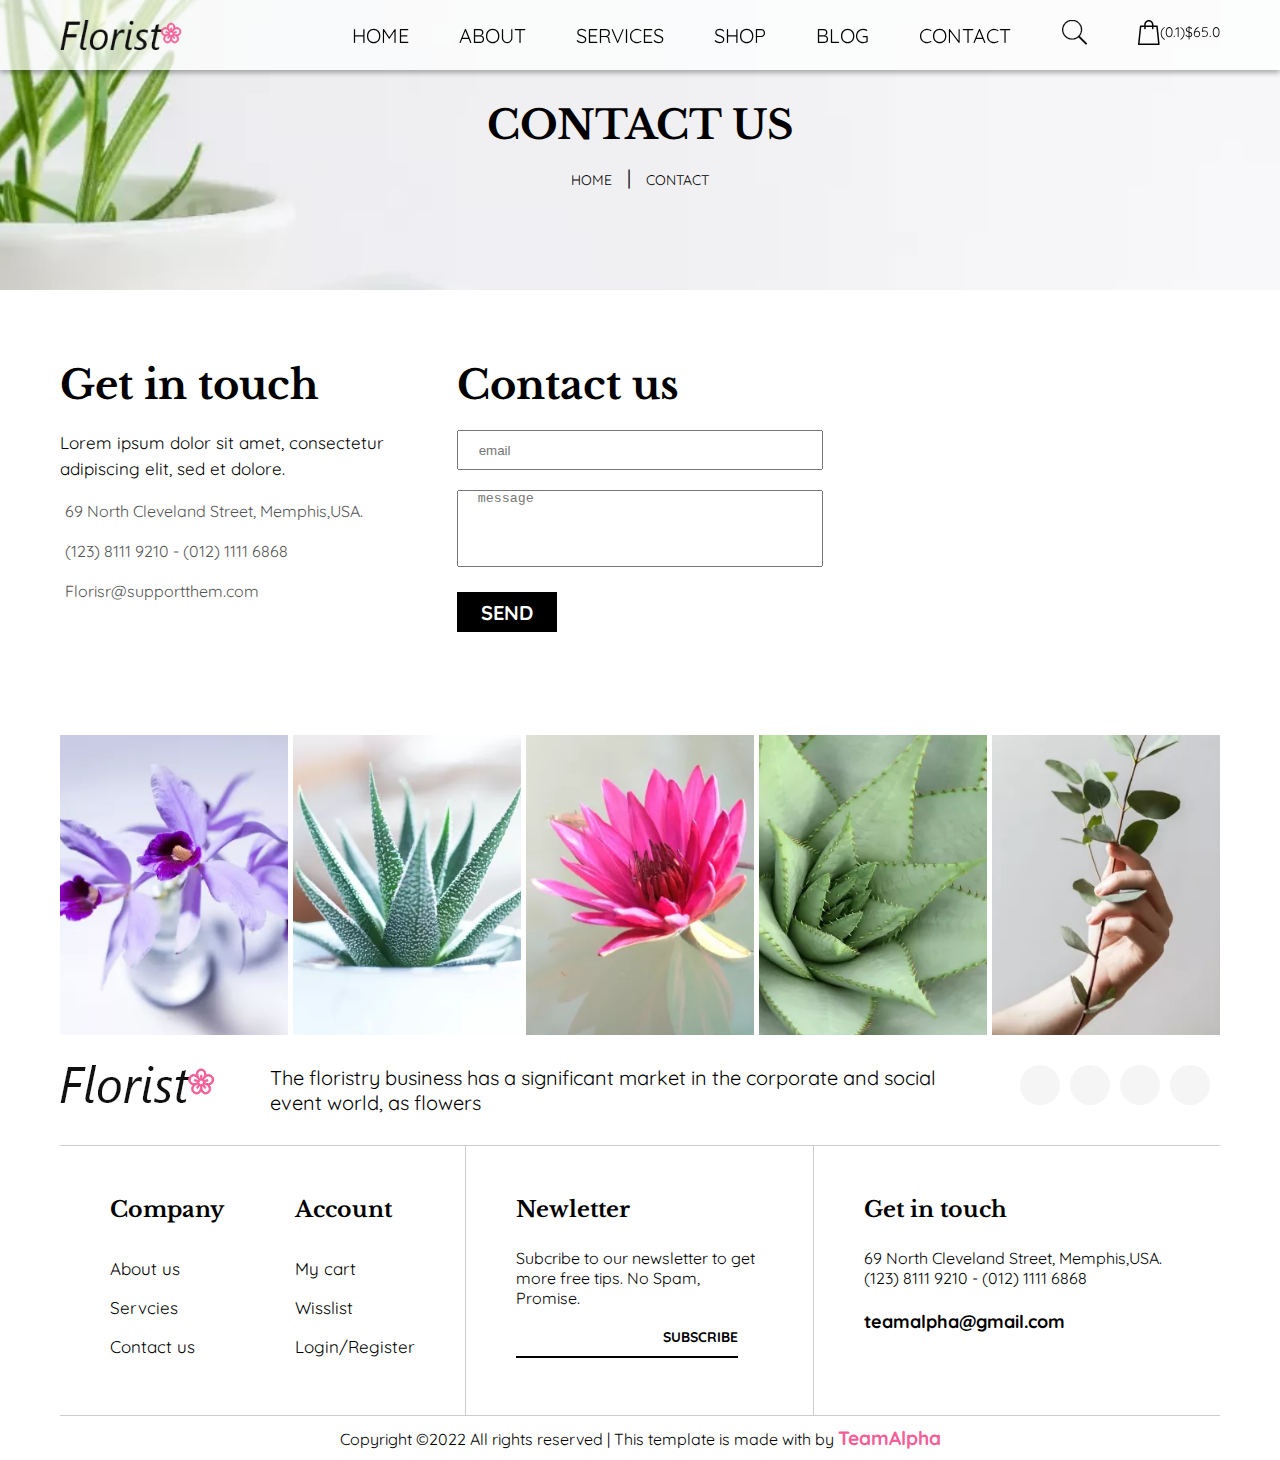
<file: contact.html>
<!DOCTYPE html>
<html lang="en">

<head>
    <meta charset="UTF-8">
    <meta http-equiv="X-UA-Compatible" content="IE=edge">
    <meta name="viewport" content="width=device-width, initial-scale=1.0">
    <title>Contact</title>

    <link rel="preconnect" href="https://fonts.googleapis.com">
    <link rel="preconnect" href="https://fonts.gstatic.com" crossorigin>
    <link href="https://fonts.googleapis.com/css2?family=Quicksand:wght@300;400;500;600;700&display=swap"
        rel="stylesheet">
    <link href="https://fonts.googleapis.com/css2?family=Libre+Baskerville:ital,wght@0,400;0,700;1,400&display=swap"
        rel="stylesheet">

    <link href="https://fonts.googleapis.com/css2?family=Dancing+Script:wght@400;500;600;700&display=swap"
        rel="stylesheet">

    <link rel="stylesheet" href="https://cdnjs.cloudflare.com/ajax/libs/font-awesome/6.0.0-beta3/css/all.min.css"
        integrity="sha512-Fo3rlrZj/k7ujTnHg4CGR2D7kSs0v4LLanw2qksYuRlEzO+tcaEPQogQ0KaoGN26/zrn20ImR1DfuLWnOo7aBA=="
        crossorigin="anonymous" referrerpolicy="no-referrer" />

    <link rel="stylesheet" href="style.css">
    <link rel="stylesheet" href="query.css">
</head>

<body>
    <section class="contact_page_header page_header">
        <nav>
            <div class="row">
                <img src="img/logo.webp" class="logo" alt="logo">
                <div class="nav_show">
                    <i class="fas fa-bars"></i>
                </div>
                <ul class="nav_ul nav_hide">
                    <li><a href="index.html">home</a></li>
                    <li><a href="about.html">about</a></li>
                    <li><a href="services.html">services</a></li>
                    <li><a href="shop.html">shop</a></li>
                    <li><a href="blog.html">blog</a></li>
                    <li><a href="contact.html">contact</a></li>
                    <li><a href="#" class="nav_search"><img src="img/search.webp" alt="search"></a></li>
                    <li><a href="#" class="beg"><img src="img/beg.webp" alt="beg"><span
                                class="beg_content">(0.1)$65.0</span></a>
                    </li>
                </ul>
            </div>
        </nav>
        <div class="contact_page_content page_content">
            <div class="contact_page_inner page_inner">
                <h1>contact us</h1>
                <span>
                    <a href="index.html">home</a> |
                    <a href="contact.html">contact</a>
                </span>
            </div>
        </div>
    </section>

    <section class="contact_section">
        <div class="white_space_m">
            <div class="row">
                <div class="contact_container">
                    <div class="contact1 contact_g">
                        <h4>Get in touch</h4>
                        <p>Lorem ipsum dolor sit amet, consectetur adipiscing elit, sed et dolore.</p>
                        <a href="#"><i class="fa-solid fa-location-dot"></i>69 North Cleveland Street, Memphis,USA.</a>
                        <a href="#"><i class="fa-solid fa-phone"></i>(123) 8111 9210 - (012) 1111 6868</a>
                        <a href="#"><i class="fa-solid fa-envelope"></i>Florisr@supportthem.com</a>
                    </div>
                    <div class="contact2 contact_g">
                        <h4>Contact us</h4>
                        <form action="">
                            <input type="email" name="email" class="contact-email" placeholder="email" />
                            <textarea name="" id="" cols="" rows="5">message</textarea>
                        </form>
                        <a href="#" class="send">send</a>
                    </div>
                    <div class="contact3 contact_g">
                        <iframe
                            src="https://www.google.com/maps/embed?pb=!1m18!1m12!1m3!1d3699.7651234782543!2d96.0767119684474!3d21.981975811969406!2m3!1f0!2f0!3f0!3m2!1i1024!2i768!4f13.1!3m3!1m2!1s0x30cb6d2821ce773f%3A0x9c4e7aa449385e5!2sZay%20Cho%20Market!5e0!3m2!1sen!2smm!4v1641053921276!5m2!1sen!2smm"
                            width="600" height="450" style="border:0;" allowfullscreen="" loading="lazy"></iframe>

                    </div>
                </div>
            </div>
        </div>
    </section>

    <section class="follow_section">
        <div class="row">
            <div class="follow_container">
                <div class="follow1 follow_g">
                    <div class="follow_content">
                        <i class="fab fa-instagram"></i>
                        <p>follow us <a href="#">@florist</a></p>
                    </div>
                </div>
                <div class="follow2 follow_g">
                    <div class="follow_content">
                        <i class="fab fa-instagram"></i>
                        <p>follow us <a href="#">@florist</a></p>
                    </div>
                </div>
                <div class="follow3 follow_g">
                    <div class="follow_content">
                        <i class="fab fa-instagram"></i>
                        <p>follow us <a href="#">@florist</a></p>
                    </div>
                </div>
                <div class="follow4 follow_g">
                    <div class="follow_content">
                        <i class="fab fa-instagram"></i>
                        <p>follow us <a href="#">@florist</a></p>
                    </div>
                </div>
                <div class="follow5 follow_g">
                    <div class="follow_content">
                        <i class="fab fa-instagram"></i>
                        <p>follow us <a href="#">@florist</a></p>
                    </div>
                </div>
            </div>
        </div>
    </section>

    <footer>
        <div class="row">
            <div class="white_space_s">
                <div class="footer_top">
                    <div class="footer_t1 gooter_tg">
                        <img src="img/logo.webp">
                    </div>
                    <div class="footer_t2 gooter_tg">
                        <p>
                            The floristry business has a significant market
                            in the corporate and social event world, as
                            flowers
                        </p>
                    </div>
                    <div class="footer_t3 footer_tg">
                        <i class="fab fa-facebook-f"></i>
                        <i class="fab fa-twitter"></i>
                        <i class="fab fa-instagram"></i>
                        <i class="fab fa-linkedin-in"></i>
                    </div>
                </div>
            </div>
            <div class="footer_m_container">
                <div class="footer_m1 footer_mg">
                    <div class="footer_m1a footer_m1g">
                        <h4>Company</h4>
                        <ul>
                            <li><a href="#">About us</a></li>
                            <li><a href="#">Servcies</a></li>
                            <li><a href="#">Contact us</a></li>
                        </ul>
                    </div>
                    <div class="footer_m1b footer_m1g">
                        <h4>Account</h4>
                        <ul>
                            <li><a href="#">My cart</a></li>
                            <li><a href="#">Wisslist</a></li>
                            <li><a href="#">Login/Register</a></li>
                        </ul>
                    </div>
                </div>
                <div class="footer_m2 footer_mg">
                    <h4>Newletter</h4>
                    <p>
                        Subcribe to our newsletter to get more free
                        tips. No Spam, Promise.
                    </p>
                    <form class="footer_m_form">
                        <input type="email" name="subscribe" />
                        <span>subscribe</span>
                    </form>
                </div>
                <div class="footer_m3 footer_mg">
                    <h4>Get in touch</h4>
                    <p>
                        69 North Cleveland Street, Memphis,USA.
                        (123) 8111 9210 - (012) 1111 6868
                    </p>
                    <a href="mailto:teamalpha@gmail.com">
                        teamalpha@gmail.com
                    </a>
                </div>
            </div>
            <div class="footer_b">
                <p>
                    Copyright ©2022 All rights reserved | This template is
                    made with <i class="fas fa-heart"></i> by <a href="#">
                        TeamAlpha</a>
                </p>
            </div>
        </div>
    </footer>


    <script type="text/javascript">
        let nav_show = document.getElementsByClassName("nav_show")[0];
        let nav_class = document.getElementsByClassName("nav_ul")[0];

        nav_show.onclick = function nav() {
            nav_class.classList.toggle('nav_hide');
            nav_show.classList.toggle('nav_color');
        }
    </script>
</body>

</html>
</file>
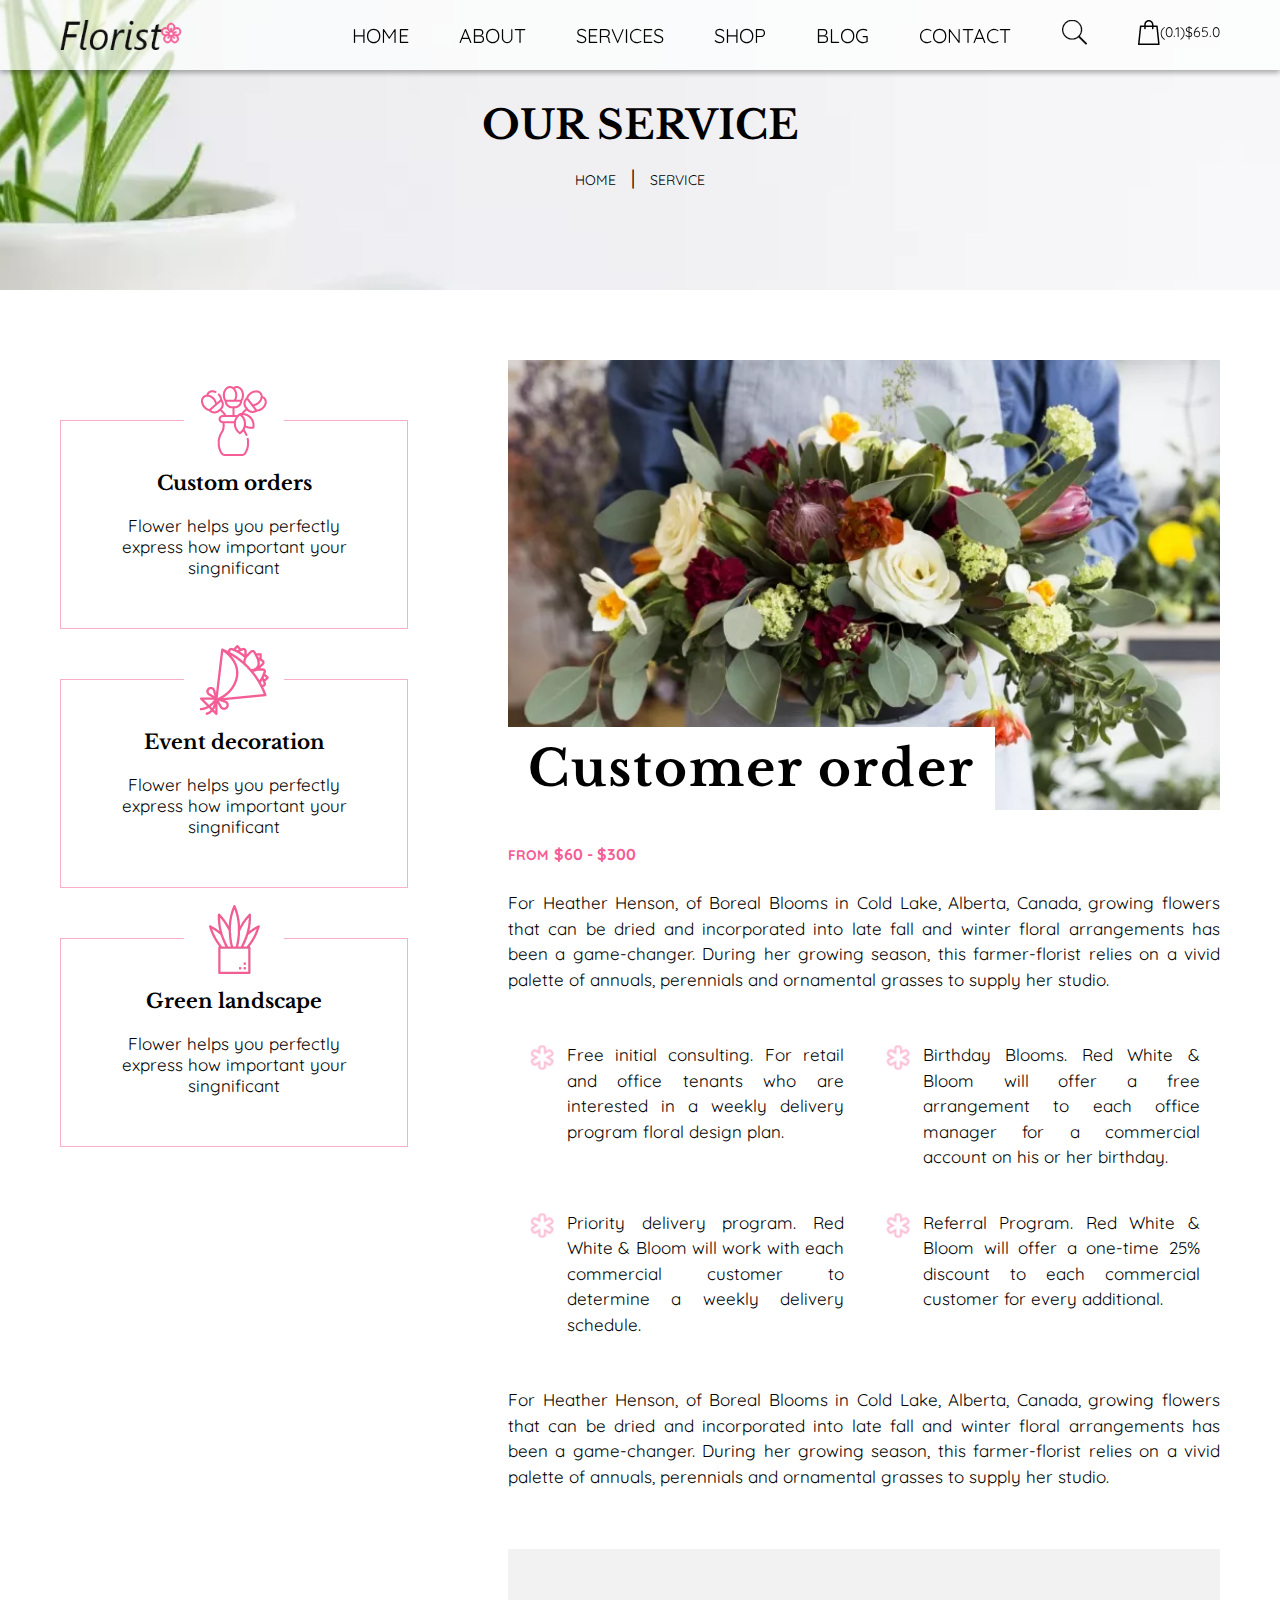
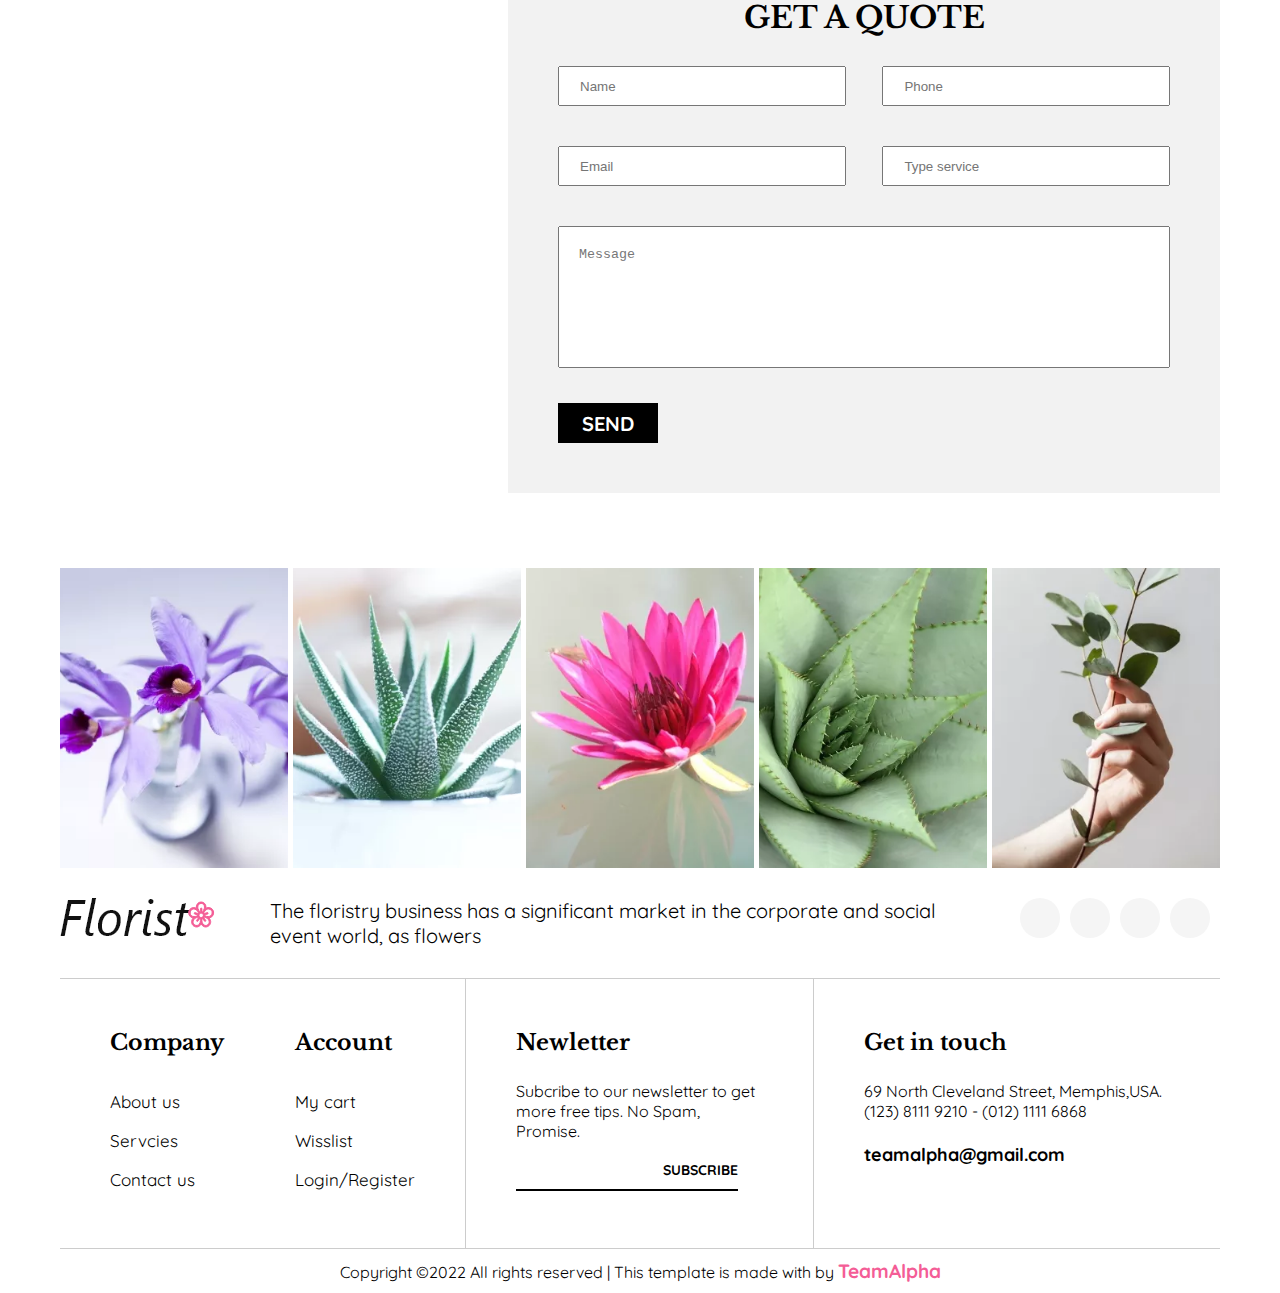
<file: services.html>
<!DOCTYPE html>
<html>

<head>
	<meta charset="utf-8">
	<meta name="viewport" content="width=device-width, initial-scale=1">
	<title>florist</title>
	<link rel="preconnect" href="https://fonts.googleapis.com">
	<link rel="preconnect" href="https://fonts.gstatic.com" crossorigin>
	<link href="https://fonts.googleapis.com/css2?family=Libre+Baskerville:ital,wght@0,400;0,700;1,400&display=swap"
		rel="stylesheet">
	<link href="https://fonts.googleapis.com/css2?family=Quicksand:wght@300;400;500;600;700&display=swap"
		rel="stylesheet">
	<link href="https://fonts.googleapis.com/css2?family=Dancing+Script:wght@400;500;600;700&display=swap"
		rel="stylesheet">
	<link rel="stylesheet" href="https://cdnjs.cloudflare.com/ajax/libs/font-awesome/6.0.0-beta3/css/all.min.css"
		integrity="sha512-Fo3rlrZj/k7ujTnHg4CGR2D7kSs0v4LLanw2qksYuRlEzO+tcaEPQogQ0KaoGN26/zrn20ImR1DfuLWnOo7aBA=="
		crossorigin="anonymous" referrerpolicy="no-referrer" />
	<link rel="stylesheet" type="text/css" href="style.css" />
	<link rel="stylesheet" href="query.css">
</head>

<body>
	<section class="service_page_header page_header">
		<nav>
			<div class="row">
				<img src="img/logo.webp" class="logo" alt="logo">
				<div class="nav_show">
					<i class="fas fa-bars"></i>
				</div>
				<ul class="nav_ul nav_hide">
					<li><a href="index.html">home</a></li>
					<li><a href="about.html">about</a></li>
					<li><a href="services.html">services</a></li>
					<li><a href="shop.html">shop</a></li>
					<li><a href="blog.html">blog</a></li>
					<li><a href="contact.html">contact</a></li>
					<li><a href="#" class="nav_search"><img src="img/search.webp" alt="search"></a></li>
					<li><a href="#" class="beg"><img src="img/beg.webp" alt="beg"><span
								class="beg_content">(0.1)$65.0</span></a>
					</li>
				</ul>
			</div>
		</nav>
		<div class="service_page_content page_content">
			<div class="service_page_inner page_inner">
				<h1>our service</h1>
				<span>
					<a href="index.html">home</a> |
					<a href="services.html">service</a>
				</span>
			</div>
		</div>
	</section>
	<section class="service_page1">
		<div class="white_space_m">
			<div class="row">
				<div class="service_page1_container">
					<div class="service_page1_left">
						<div class="about_page2_container">
							<div class="about_page2_1 about_page2_g">
								<div class="about_page2_1_img about_page2_g_img">
									<img src="img/about 1.webp" alt="about">
								</div>
								<div class="about_page2_g_content">
									<h4>Custom orders</h4>
									<p>
										Flower helps you perfectly express how important your singnificant
									</p>
								</div>
							</div>
							<div class="about_page2_2 about_page2_g">
								<div class="about_page2_2_img about_page2_g_img">
									<img src="img/about2.webp" alt="">
								</div>
								<div class="about_page2_g_content">
									<h4>Event decoration</h4>
									<p>Flower helps you perfectly express how important your singnificant</p>
								</div>
							</div>
							<div class="about_page2_3 about_page2_g">
								<div class="about_page2_3_img about_page2_g_img">
									<img src="img/about3.webp" alt="">
								</div>
								<div class="about_page2_g_content">
									<h4>Green landscape</h4>
									<p>Flower helps you perfectly express how important your singnificant</p>
								</div>
							</div>
						</div>
					</div>
					<div class="service_page1_right">
						<div class="service_page1_rbg">
							<span>
								<h1 id="h1">Customer order</h1>
							</span>
						</div>
						<div class="service_page1_rcontent1">
							<h4>
								from <span>$60 - $300</span>
							</h4>
							<p>
								For Heather Henson, of Boreal Blooms in Cold
								Lake, Alberta, Canada, growing flowers that
								can be dried and incorporated into late fall
								and winter floral arrangements has been a
								game-changer. During her growing season,
								this farmer-florist relies on a vivid
								palette of annuals, perennials and
								ornamental grasses to supply her studio.
							</p>
						</div>
						<div class="service_page1_rcontent2 clear">
							<div class="service_page1_rcontent2a rcontent2">
								<img src="img/service 1.webp" />
								<p>
									Free initial consulting. For retail and
									office tenants who are interested in a
									weekly delivery program floral design
									plan.
								</p>
							</div>
							<div class="service_page1_rcontent2b rcontent2">
								<img src="img/service 1.webp" />
								<p>
									Birthday Blooms. Red White & Bloom will
									offer a free arrangement to each office
									manager for a commercial account on his
									or her birthday.
								</p>
							</div>
							<div class="service_page1_rcontent2c rcontent2">
								<img src="img/service 1.webp" />
								<p>
									Priority delivery program. Red White &
									Bloom will work with each commercial
									customer to determine a weekly delivery
									schedule.
								</p>
							</div>
							<div class="service_page1_rcontent2d rcontent2">
								<img src="img/service 1.webp" />
								<p>
									Referral Program. Red White & Bloom will
									offer a one-time 25% discount to each
									commercial customer for every additional.
								</p>
							</div>
						</div>
						<div class="service_page1_rcontent3">
							<p>
								For Heather Henson, of Boreal Blooms in Cold
								Lake, Alberta, Canada, growing flowers that
								can be dried and incorporated into late fall
								and winter floral arrangements has been a
								game-changer. During her growing season,
								this farmer-florist relies on a vivid
								palette of annuals, perennials and
								ornamental grasses to supply her studio.
							</p>
						</div>
						<div class="service_page1_form">
							<h1>get a quote</h1>
							<form>
								<div class="ser_f1">
									<input type="text" name="" placeholder="Name" />
									<input type="text" name="" placeholder="Phone" />
								</div>
								<div class="ser_f2">
									<input type="email" name="" placeholder="Email" />
									<input type="text" name="" placeholder="Type service">
								</div>
								<textarea rows="8">Message</textarea>
							</form>
							<a href="#" class="send">send</a>
						</div>
					</div>
				</div>
			</div>
		</div>
	</section>
	</section>
	<section class="follow_section">
		<div class="row">
			<div class="follow_container">
				<div class="follow1 follow_g">
					<div class="follow_content">
						<i class="fab fa-instagram"></i>
						<p>follow us <a href="#">@Ysandro</a></p>
					</div>
				</div>
				<div class="follow2 follow_g">
					<div class="follow_content">
						<i class="fab fa-instagram"></i>
						<p>follow us <a href="#">@Ysandro</a></p>
					</div>
				</div>
				<div class="follow3 follow_g">
					<div class="follow_content">
						<i class="fab fa-instagram"></i>
						<p>follow us <a href="#">@Ysandro</a></p>
					</div>
				</div>
				<div class="follow4 follow_g">
					<div class="follow_content">
						<i class="fab fa-instagram"></i>
						<p>follow us <a href="#">@Ysandro</a></p>
					</div>
				</div>
				<div class="follow5 follow_g">
					<div class="follow_content">
						<i class="fab fa-instagram"></i>
						<p>follow us <a href="#">@Ysandro</a></p>
					</div>
				</div>
			</div>
		</div>
	</section>
	<footer>
		<div class="row">
			<div class="white_space_s">
				<div class="footer_top">
					<div class="footer_t1 gooter_tg">
						<img src="img/logo.webp">
					</div>
					<div class="footer_t2 gooter_tg">
						<p>
							The floristry business has a significant market
							in the corporate and social event world, as
							flowers
						</p>
					</div>
					<div class="footer_t3 footer_tg">
						<i class="fab fa-facebook-f"></i>
						<i class="fab fa-twitter"></i>
						<i class="fab fa-instagram"></i>
						<i class="fab fa-linkedin-in"></i>
					</div>
				</div>
			</div>
			<div class="footer_m_container">
				<div class="footer_m1 footer_mg">
					<div class="footer_m1a footer_m1g">
						<h4>Company</h4>
						<ul>
							<li><a href="#">About us</a></li>
							<li><a href="#">Servcies</a></li>
							<li><a href="#">Contact us</a></li>
						</ul>
					</div>
					<div class="footer_m1b footer_m1g">
						<h4>Account</h4>
						<ul>
							<li><a href="#">My cart</a></li>
							<li><a href="#">Wisslist</a></li>
							<li><a href="#">Login/Register</a></li>
						</ul>
					</div>
				</div>
				<div class="footer_m2 footer_mg">
					<h4>Newletter</h4>
					<p>
						Subcribe to our newsletter to get more free
						tips. No Spam, Promise.
					</p>
					<form class="footer_m_form">
						<input type="email" name="subscribe" />
						<span>subscribe</span>
					</form>
				</div>
				<div class="footer_m3 footer_mg">
					<h4>Get in touch</h4>
					<p>
						69 North Cleveland Street, Memphis,USA.
						(123) 8111 9210 - (012) 1111 6868
					</p>
					<a href="mailto:teamalpha@gmail.com">
						teamalpha@gmail.com
					</a>
				</div>
			</div>
			<div class="footer_b">
				<p>
					Copyright ©2022 All rights reserved | This template is
					made with <i class="fas fa-heart"></i> by <a href="#">
						TeamAlpha</a>
				</p>
			</div>
		</div>
	</footer>


	<script type="text/javascript">

		let service1 = document.getElementsByClassName('about_page2_1')[0];
		let service2 = document.getElementsByClassName('about_page2_2')[0];
		let service3 = document.getElementsByClassName('about_page2_3')[0];
		console.log(service1);
		let h1 = document.getElementById('h1');

		service1.onclick = function ser1() {
			h1.innerText = 'Custom orders';
			service1.style.borderColor = 'rgba(0,0,0,0.8)';
			service2.style.borderColor = 'rgba(244,93,150,0.5)';
			service3.style.borderColor = 'rgba(244,93,150,0.5)';
		};

		service2.onclick = function ser2() {
			h1.innerText = 'Event decoration';
			service2.style.borderColor = 'rgba(0,0,0,0.8)';
			service1.style.borderColor = 'rgba(244,93,150,0.5)';
			service3.style.borderColor = 'rgba(244,93,150,0.5)';
		};

		service3.onclick = function ser3() {
			h1.innerText = 'Green landscape';
			service3.style.borderColor = 'rgba(0,0,0,0.8)';
			service2.style.borderColor = 'rgba(244,93,150,0.5)';
			service1.style.borderColor = 'rgba(244,93,150,0.5)';
		};

		let nav_show = document.getElementsByClassName("nav_show")[0];
		let nav_class = document.getElementsByClassName("nav_ul")[0];

		nav_show.onclick = function nav() {
			nav_class.classList.toggle('nav_hide');
			nav_show.classList.toggle('nav_color');
		}

	</script>
</body>

</html>
</file>
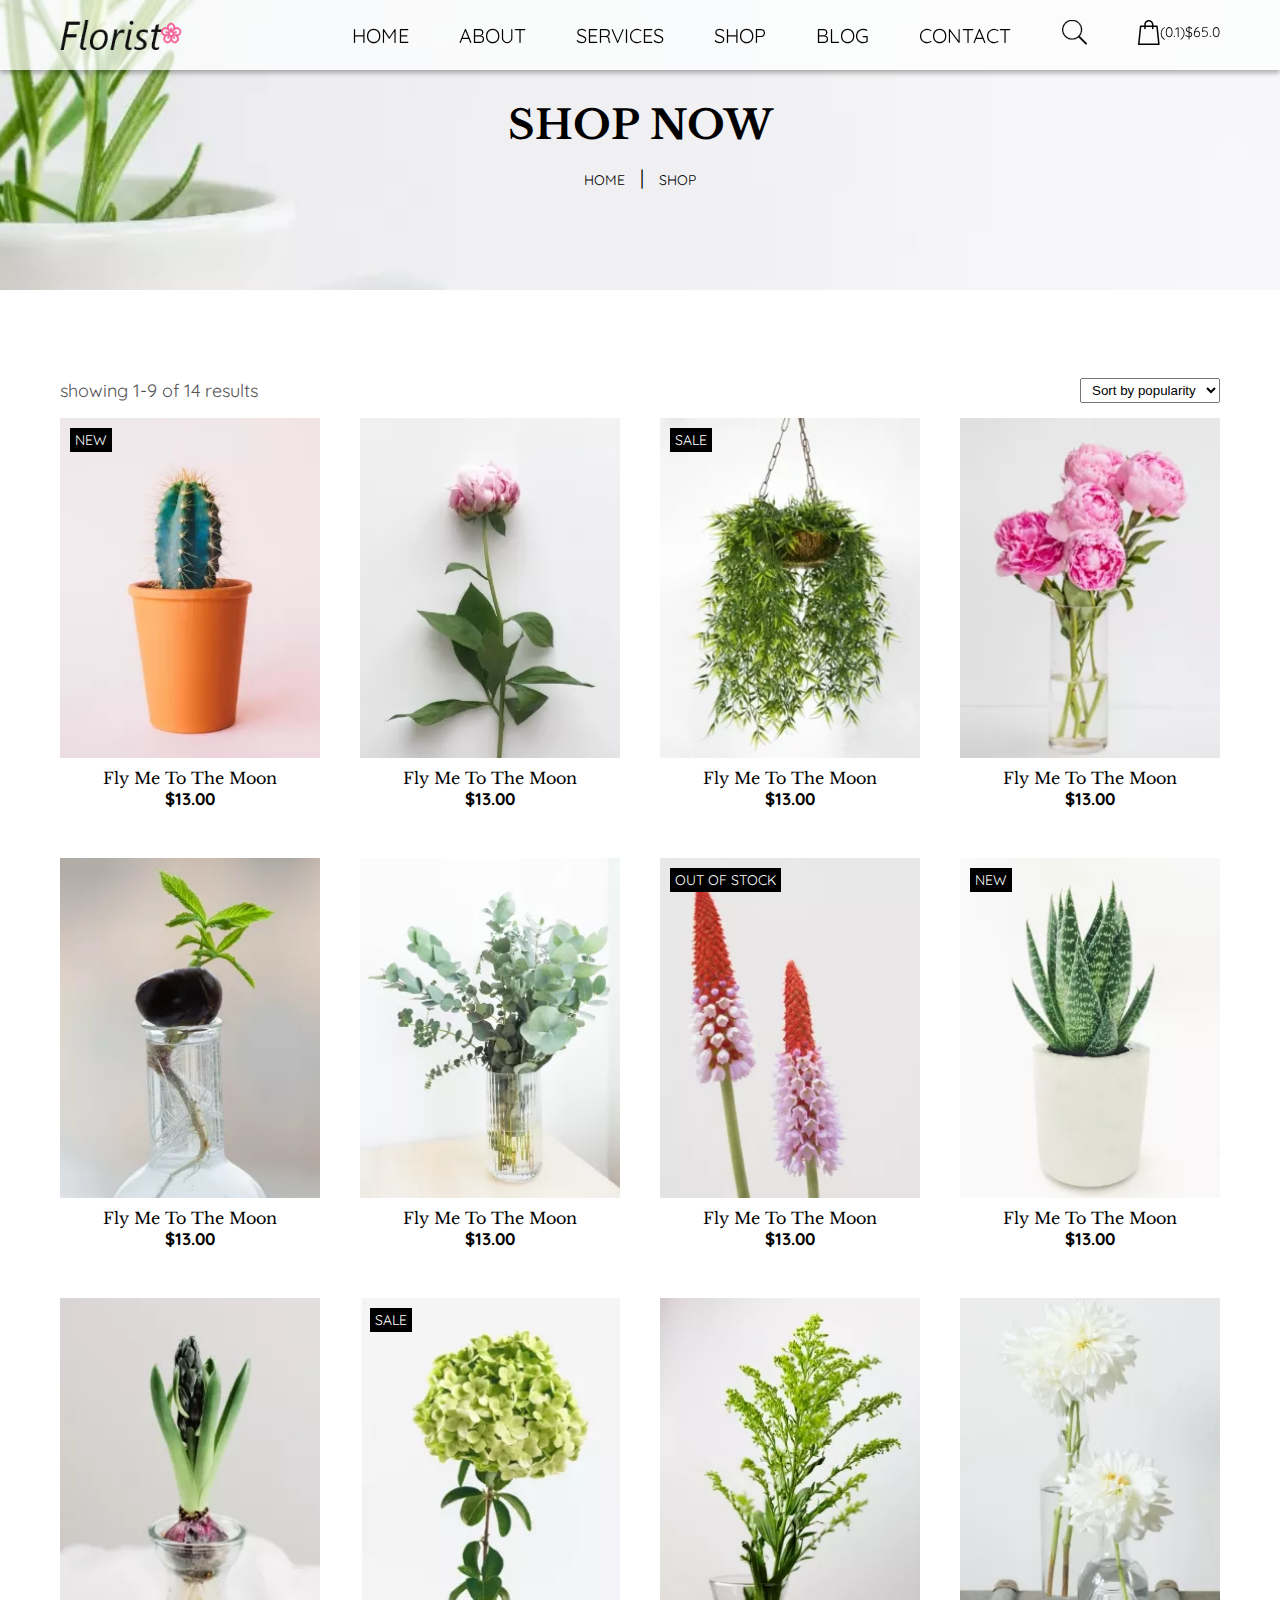
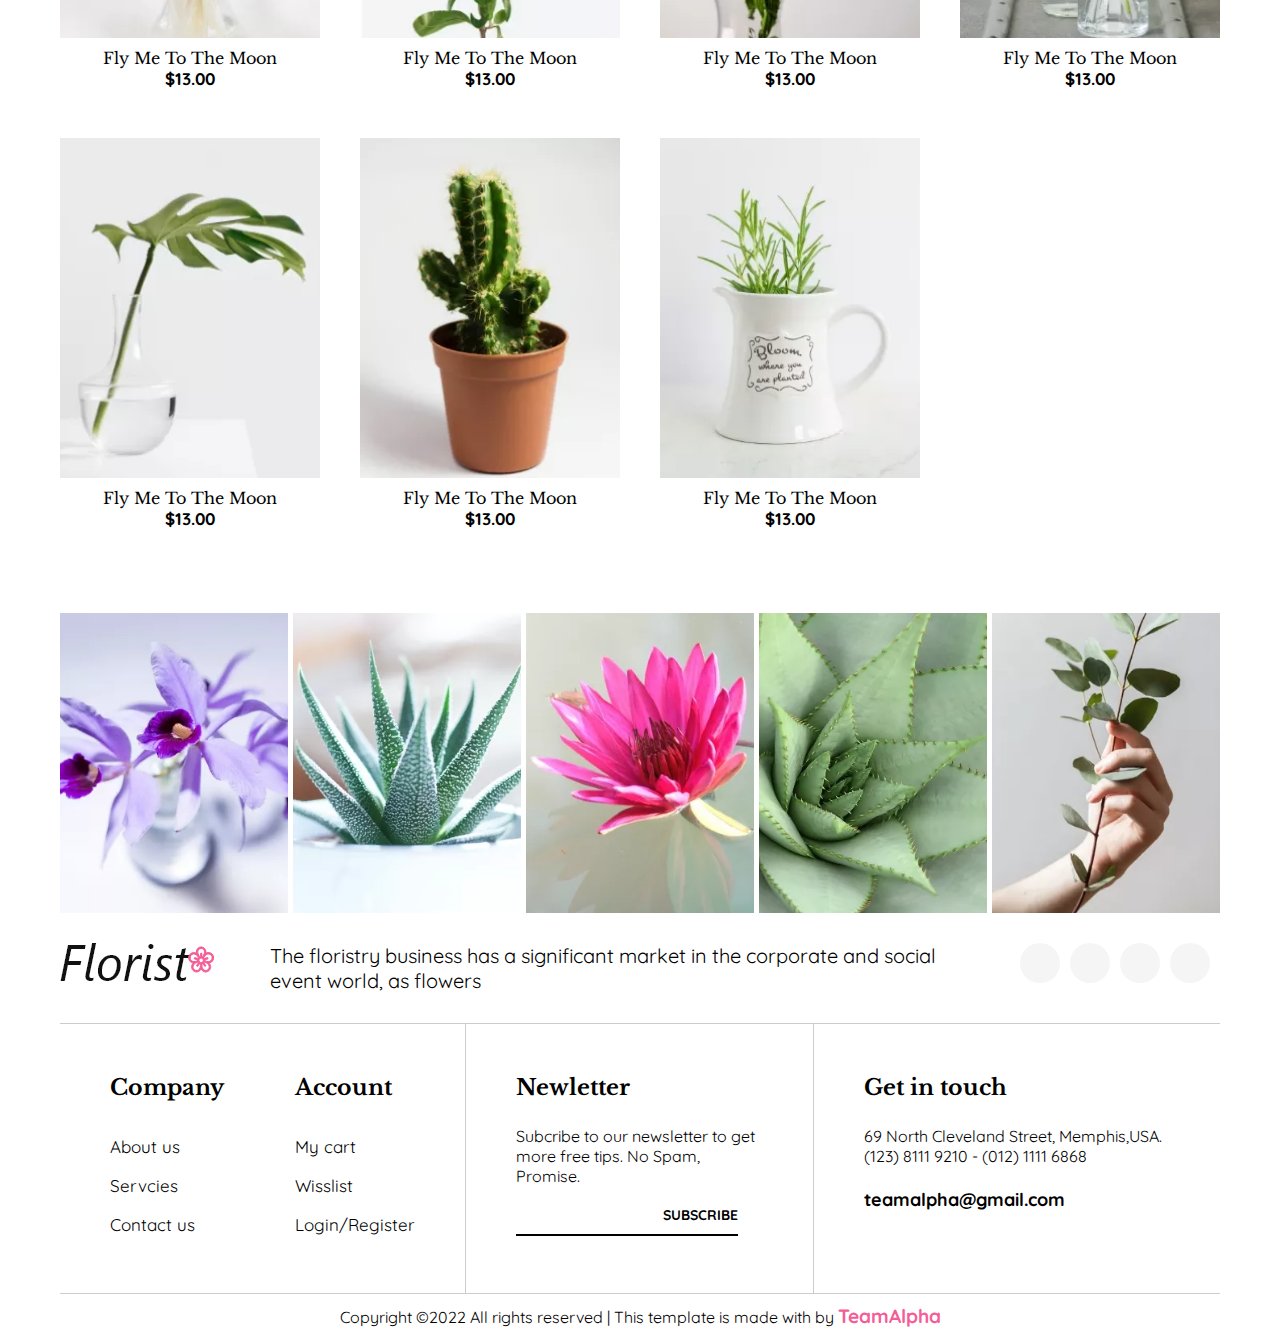
<file: shop.html>
<!DOCTYPE html>
<html lang="en">

<head>
    <meta charset="UTF-8">
    <meta http-equiv="X-UA-Compatible" content="IE=edge">
    <meta name="viewport" content="width=device-width, initial-scale=1.0">
    <title>Services</title>

    <link rel="preconnect" href="https://fonts.googleapis.com">
    <link rel="preconnect" href="https://fonts.gstatic.com" crossorigin>
    <link href="https://fonts.googleapis.com/css2?family=Quicksand:wght@300;400;500;600;700&display=swap"
        rel="stylesheet">
    <link href="https://fonts.googleapis.com/css2?family=Libre+Baskerville:ital,wght@0,400;0,700;1,400&display=swap"
        rel="stylesheet">

    <link href="https://fonts.googleapis.com/css2?family=Dancing+Script:wght@400;500;600;700&display=swap"
        rel="stylesheet">

    <link rel="stylesheet" href="https://cdnjs.cloudflare.com/ajax/libs/font-awesome/6.0.0-beta3/css/all.min.css"
        integrity="sha512-Fo3rlrZj/k7ujTnHg4CGR2D7kSs0v4LLanw2qksYuRlEzO+tcaEPQogQ0KaoGN26/zrn20ImR1DfuLWnOo7aBA=="
        crossorigin="anonymous" referrerpolicy="no-referrer" />

    <link rel="stylesheet" href="style.css">
    <link rel="stylesheet" href="query.css">
</head>

<body>
    <section class="blog_page_header page_header">
        <nav>
            <div class="row">
                <img src="img/logo.webp" class="logo" alt="logo">
                <div class="nav_show">
                    <i class="fas fa-bars"></i>
                </div>
                <ul class="nav_ul nav_hide">
                    <li><a href="index.html">home</a></li>
                    <li><a href="about.html">about</a></li>
                    <li><a href="services.html">services</a></li>
                    <li><a href="shop.html">shop</a></li>
                    <li><a href="blog.html">blog</a></li>
                    <li><a href="contact.html">contact</a></li>
                    <li><a href="#" class="nav_search"><img src="img/search.webp" alt="search"></a></li>
                    <li><a href="#" class="beg"><img src="img/beg.webp" alt="beg"><span
                                class="beg_content">(0.1)$65.0</span></a>
                    </li>
                </ul>
            </div>
        </nav>
        <div class="blog_page_content page_content">
            <div class="blog_page_inner page_inner">
                <h1>shop now</h1>
                <span>
                    <a href="index.html">home</a> |
                    <a href="shop.html">shop</a>
                </span>
            </div>
        </div>
    </section>

    <section class="shop_page1">
        <div class="white_space_m">
            <div class="row">
                <div class="shop_page1_container">
                    <div class="shop_page1_select">
                        <div class="shop_page1_select1">
                            <i class="fas fa-bars"></i>
                            <span>showing 1-9 of 14 results</span>
                        </div>
                        <div class="shop_page1_select2">
                            <select name="shop_select" id="">
                                <option value="popular" selected>Sort by popularity</option>
                                <option value="a_z">A to Z</option>
                                <option value="1-9">1 to 9</option>
                            </select>
                        </div>
                    </div>
                    <div class="gallery1 gallery_g" id="gallery1">
                        <div class="gallery1a gallery1_g">
                            <div class="gallery1a_bg gallery1g_bg">
                                <span class="gallery_icon">
                                    <a href="#"><i class="fas fa-search"></i></a>
                                    <a href="#"><i class="fas fa-shopping-bag"></i></a>
                                    <a href="#"><i class="far fa-heart"></i></a>
                                </span>
                            </div>
                            <div class="gallery1a_content gallery1g_content">
                                <h5>Fly Me to the moon</h5>
                                <p>$13.00</p>
                                <span class="gallery_add">add to card</span>
                            </div>
                        </div>
                        <div class="gallery1b gallery1_g">
                            <div class="gallery1b_bg gallery1g_bg">
                                <span class="gallery_icon">
                                    <a href="#"><i class="fas fa-search"></i></a>
                                    <a href="#"><i class="fas fa-shopping-bag"></i></a>
                                    <a href="#"><i class="far fa-heart"></i></a>
                                </span>
                            </div>
                            <div class="gallery1b_content gallery1g_content">
                                <h5>Fly Me to the moon</h5>
                                <p>$13.00</p>
                                <span class="gallery_add">add to card</span>
                            </div>
                        </div>
                        <div class="gallery1c gallery1_g">
                            <div class="gallery1c_bg gallery1g_bg">
                                <span class="gallery_icon">
                                    <a href="#"><i class="fas fa-search"></i></a>
                                    <a href="#"><i class="fas fa-shopping-bag"></i></a>
                                    <a href="#"><i class="far fa-heart"></i></a>
                                </span>
                            </div>
                            <div class="gallery1c_content gallery1g_content">
                                <h5>Fly Me to the moon</h5>
                                <p>$13.00</p>
                                <span class="gallery_add">add to card</span>
                            </div>
                        </div>
                        <div class="gallery1d gallery1_g">
                            <div class="gallery1d_bg gallery1g_bg">
                                <span class="gallery_icon">
                                    <a href="#"><i class="fas fa-search"></i></a>
                                    <a href="#"><i class="fas fa-shopping-bag"></i></a>
                                    <a href="#"><i class="far fa-heart"></i></a>
                                </span>
                            </div>
                            <div class="gallery1d_content gallery1g_content">
                                <h5>Fly Me to the moon</h5>
                                <p>$13.00</p>
                                <span class="gallery_add">add to card</span>
                            </div>
                        </div>
                        <div class="gallery1e gallery1_g">
                            <div class="gallery1e_bg gallery1g_bg">
                                <span class="gallery_icon">
                                    <a href="#"><i class="fas fa-search"></i></a>
                                    <a href="#"><i class="fas fa-shopping-bag"></i></a>
                                    <a href="#"><i class="far fa-heart"></i></a>
                                </span>
                            </div>
                            <div class="gallery1e_content gallery1g_content">
                                <h5>Fly Me to the moon</h5>
                                <p>$13.00</p>
                                <span class="gallery_add">add to card</span>
                            </div>
                        </div>
                        <div class="gallery1f gallery1_g">
                            <div class="gallery1f_bg gallery1g_bg">
                                <span class="gallery_icon">
                                    <a href="#"><i class="fas fa-search"></i></a>
                                    <a href="#"><i class="fas fa-shopping-bag"></i></a>
                                    <a href="#"><i class="far fa-heart"></i></a>
                                </span>
                            </div>
                            <div class="gallery1f_content gallery1g_content">
                                <h5>Fly Me to the moon</h5>
                                <p>$13.00</p>
                                <span class="gallery_add">add to card</span>
                            </div>
                        </div>

                        <div class="gallery1h gallery1_g">
                            <div class="gallery1h_bg gallery1g_bg">
                                <span class="gallery_icon">
                                    <a href="#"><i class="fas fa-search"></i></a>
                                    <a href="#"><i class="fas fa-shopping-bag"></i></a>
                                    <a href="#"><i class="far fa-heart"></i></a>
                                </span>
                            </div>
                            <div class="gallery1h_content gallery1g_content">
                                <h5>Fly Me to the moon</h5>
                                <p>$13.00</p>
                                <span class="gallery_add">add to card</span>
                            </div>
                        </div>
                        <div class="gallery1i gallery1_g">
                            <div class="gallery1i_bg gallery1g_bg">
                                <span class="gallery_icon">
                                    <a href="#"><i class="fas fa-search"></i></a>
                                    <a href="#"><i class="fas fa-shopping-bag"></i></a>
                                    <a href="#"><i class="far fa-heart"></i></a>
                                </span>
                            </div>
                            <div class="gallery1i_content gallery1g_content">
                                <h5>Fly Me to the moon</h5>
                                <p>$13.00</p>
                                <span class="gallery_add">add to card</span>
                            </div>
                        </div>
                        <div class="gallery1j gallery1_g">
                            <div class="gallery1j_bg gallery1g_bg">
                                <span class="gallery_icon">
                                    <a href="#"><i class="fas fa-search"></i></a>
                                    <a href="#"><i class="fas fa-shopping-bag"></i></a>
                                    <a href="#"><i class="far fa-heart"></i></a>
                                </span>
                            </div>
                            <div class="gallery1j_content gallery1g_content">
                                <h5>Fly Me to the moon</h5>
                                <p>$13.00</p>
                                <span class="gallery_add">add to card</span>
                            </div>
                        </div>
                        <div class="gallery1k gallery1_g">
                            <div class="gallery1k_bg gallery1g_bg">
                                <span class="gallery_icon">
                                    <a href="#"><i class="fas fa-search"></i></a>
                                    <a href="#"><i class="fas fa-shopping-bag"></i></a>
                                    <a href="#"><i class="far fa-heart"></i></a>
                                </span>
                            </div>
                            <div class="gallery1k_content gallery1g_content">
                                <h5>Fly Me to the moon</h5>
                                <p>$13.00</p>
                                <span class="gallery_add">add to card</span>
                            </div>
                        </div>

                        <div class="gallery1l gallery1_g">
                            <div class="gallery1l_bg gallery1g_bg">
                                <span class="gallery_icon">
                                    <a href="#"><i class="fas fa-search"></i></a>
                                    <a href="#"><i class="fas fa-shopping-bag"></i></a>
                                    <a href="#"><i class="far fa-heart"></i></a>
                                </span>
                            </div>
                            <div class="gallery1l_content gallery1g_content">
                                <h5>Fly Me to the moon</h5>
                                <p>$13.00</p>
                                <span class="gallery_add">add to card</span>
                            </div>
                        </div>

                        <div class="gallery1m gallery1_g">
                            <div class="gallery1m_bg gallery1g_bg">
                                <span class="gallery_icon">
                                    <a href="#"><i class="fas fa-search"></i></a>
                                    <a href="#"><i class="fas fa-shopping-bag"></i></a>
                                    <a href="#"><i class="far fa-heart"></i></a>
                                </span>
                            </div>
                            <div class="gallery1m_content gallery1g_content">
                                <h5>Fly Me to the moon</h5>
                                <p>$13.00</p>
                                <span class="gallery_add">add to card</span>
                            </div>
                        </div>
                        <div class="gallery1n gallery1_g">
                            <div class="gallery1n_bg gallery1g_bg">
                                <span class="gallery_icon">
                                    <a href="#"><i class="fas fa-search"></i></a>
                                    <a href="#"><i class="fas fa-shopping-bag"></i></a>
                                    <a href="#"><i class="far fa-heart"></i></a>
                                </span>
                            </div>
                            <div class="gallery1n_content gallery1g_content">
                                <h5>Fly Me to the moon</h5>
                                <p>$13.00</p>
                                <span class="gallery_add">add to card</span>
                            </div>
                        </div>
                        <div class="gallery1o gallery1_g">
                            <div class="gallery1o_bg gallery1g_bg">
                                <span class="gallery_icon">
                                    <a href="#"><i class="fas fa-search"></i></a>
                                    <a href="#"><i class="fas fa-shopping-bag"></i></a>
                                    <a href="#"><i class="far fa-heart"></i></a>
                                </span>
                            </div>
                            <div class="gallery1o_content gallery1g_content">
                                <h5>Fly Me to the moon</h5>
                                <p>$13.00</p>
                                <span class="gallery_add">add to card</span>
                            </div>
                        </div>
                        <div class="gallery1p gallery1_g">
                            <div class="gallery1p_bg gallery1g_bg">
                                <span class="gallery_icon">
                                    <a href="#"><i class="fas fa-search"></i></a>
                                    <a href="#"><i class="fas fa-shopping-bag"></i></a>
                                    <a href="#"><i class="far fa-heart"></i></a>
                                </span>
                            </div>
                            <div class="gallery1p_content gallery1g_content">
                                <h5>Fly Me to the moon</h5>
                                <p>$13.00</p>
                                <span class="gallery_add">add to card</span>
                            </div>
                        </div>
                    </div>

                </div>
            </div>
        </div>
    </section>


    <section class="follow_section">
        <div class="row">
            <div class="follow_container">
                <div class="follow1 follow_g">
                    <div class="follow_content">
                        <i class="fab fa-instagram"></i>
                        <p>follow us <a href="#">@florist</a></p>
                    </div>
                </div>
                <div class="follow2 follow_g">
                    <div class="follow_content">
                        <i class="fab fa-instagram"></i>
                        <p>follow us <a href="#">@florist</a></p>
                    </div>
                </div>
                <div class="follow3 follow_g">
                    <div class="follow_content">
                        <i class="fab fa-instagram"></i>
                        <p>follow us <a href="#">@florist</a></p>
                    </div>
                </div>
                <div class="follow4 follow_g">
                    <div class="follow_content">
                        <i class="fab fa-instagram"></i>
                        <p>follow us <a href="#">@florist</a></p>
                    </div>
                </div>
                <div class="follow5 follow_g">
                    <div class="follow_content">
                        <i class="fab fa-instagram"></i>
                        <p>follow us <a href="#">@florist</a></p>
                    </div>
                </div>
            </div>
        </div>
    </section>

    <footer>
        <div class="row">
            <div class="white_space_s">
                <div class="footer_top">
                    <div class="footer_t1 gooter_tg">
                        <img src="img/logo.webp">
                    </div>
                    <div class="footer_t2 gooter_tg">
                        <p>
                            The floristry business has a significant market
                            in the corporate and social event world, as
                            flowers
                        </p>
                    </div>
                    <div class="footer_t3 footer_tg">
                        <i class="fab fa-facebook-f"></i>
                        <i class="fab fa-twitter"></i>
                        <i class="fab fa-instagram"></i>
                        <i class="fab fa-linkedin-in"></i>
                    </div>
                </div>
            </div>
            <div class="footer_m_container">
                <div class="footer_m1 footer_mg">
                    <div class="footer_m1a footer_m1g">
                        <h4>Company</h4>
                        <ul>
                            <li><a href="#">About us</a></li>
                            <li><a href="#">Servcies</a></li>
                            <li><a href="#">Contact us</a></li>
                        </ul>
                    </div>
                    <div class="footer_m1b footer_m1g">
                        <h4>Account</h4>
                        <ul>
                            <li><a href="#">My cart</a></li>
                            <li><a href="#">Wisslist</a></li>
                            <li><a href="#">Login/Register</a></li>
                        </ul>
                    </div>
                </div>
                <div class="footer_m2 footer_mg">
                    <h4>Newletter</h4>
                    <p>
                        Subcribe to our newsletter to get more free
                        tips. No Spam, Promise.
                    </p>
                    <form class="footer_m_form">
                        <input type="email" name="subscribe" />
                        <span>subscribe</span>
                    </form>
                </div>
                <div class="footer_m3 footer_mg">
                    <h4>Get in touch</h4>
                    <p>
                        69 North Cleveland Street, Memphis,USA.
                        (123) 8111 9210 - (012) 1111 6868
                    </p>
                    <a href="mailto:teamalpha@gmail.com">
                        teamalpha@gmail.com
                    </a>
                </div>
            </div>
            <div class="footer_b">
                <p>
                    Copyright ©2022 All rights reserved | This template is
                    made with <i class="fas fa-heart"></i> by <a href="#">
                        TeamAlpha</a>
                </p>
            </div>
        </div>
    </footer>

    <script type="text/javascript">
        let nav_show = document.getElementsByClassName("nav_show")[0];
        let nav_class = document.getElementsByClassName("nav_ul")[0];

        nav_show.onclick = function nav() {
            nav_class.classList.toggle('nav_hide');
            nav_show.classList.toggle('nav_color');
        }
    </script>
</body>

</html>
</file>
<file: style.css>
/*font-family: 'Quicksand', sans-serif;
font-family: 'Libre Baskerville', serif;*/
/*rgb(244,93,150)*/

*{
	padding: 0;
	margin: 0;
	box-sizing: border-box;
}
:root{
	--ff1: 'Quicksand', sans-serif;
	--ff2: 'Libre Baskerville', serif;
	--ff3:  'Dancing Script', cursive;
	--pc: rgb(244,93,150);
	--dpc: rgb(247, 30, 149);
}
html,
body{
	height: 100%;
	font-family: 'Quicksand', sans-serif;
	font-size: 20px;
}
.row{
	max-width: 1200px;
	margin: 0 auto;
	padding: 0 20px;
}
.clear::after{
	content: '';
	height: 0;
	visibility: hidden;
	display: block;
	clear: both;
}
h1{
	font-family: 'Libre Baskerville', serif;
}
.btn{
	text-decoration: none;
	text-transform: uppercase;
	font-size: 90%;
	font-weight: 500;
	display: inline-block;
	width: 150px;
	height: 50px;
	background: var(--pc);
	color: #fff;

	display: flex;
	justify-content: center;
	align-items: center;
	border: 2px solid transparent;
	border-radius: 25px;
	transition: all 0.4s;
}
/*.btn:hover{
	background: var(--dpc);
}*/
.btn:hover{
	background: transparent;
	color: var(--pc);
	border: 2px solid var(--pc);
}
.white_space_s{
	padding: 30px 0px;
}
.white_space_m{
	padding: 70px 0px;
}
.white_space_l{
	padding: 90px 0px;
}
h3{
	font-family: var(--ff1);
	font-variant: small-caps;
	color: var(--pc);
	margin-bottom: 10px;
}
h2{
	font-family: var(--ff2);
	font-weight: 500;
	font-size: 180%;
	letter-spacing: 2.5px;

}

/***********header section************/

header{
	height: 100vh;
	background: url('img/hero-2.jpg');
	background-size: cover;
	background-position: center;
}
nav{
	width: 100%;
	height: 70px;
	background: rgba(255, 255, 255,0.7);
	box-shadow: 0px 3px 5px rgba(0, 0, 0, 0.3);
	position: fixed;
	top: 0;
	left: 0;
	z-index: 99;
}
nav .row{
	height: 100%;
	display: flex;
	justify-content: space-between;
	align-items: center;
/*	background: #ff0;*/
}
nav .row .logo{
	width: auto;
	height: 30px;
}
.nav_show{
	display: none;
	font-size: 200%;
	cursor: pointer;
}
.nav_color{
	color: var(--pc);
}
nav .row ul{
	display: flex;
	align-items: center;
}
nav .row ul li{
	list-style: none;
	padding: 0;
	margin: 0;
	margin-left: 50px;
	/*background: #ff0;*/

}
nav .row ul li a{
	text-decoration: none;
	text-transform: uppercase;
	color: #000;
/*	font-size: 120%;*/
}
nav .row ul li a:hover{
	color: var(--pc);
}
/*nav .row ul li a:last-child img{
	vertical-align: middle;
}*/
/*.beg img{
	display: inline-block;
}*/
.beg_content{
	display: inline-block;
	font-size: 70%;
	transform: translateY(-8px);
}
header .hero_rel{
	height: 100%;
	position: relative;

	padding: 0px 50px;

}
.hero_content{
	width: 100%;
	height: 100%;
	position: absolute;
	top: 0;
	left: 0;
}
.hero_content h4{
	text-transform: uppercase;
	font-size: 90%;
	position: absolute;
	top: 40%;
	left: 50px;
}
.hero_content h1{
	font-size: 200%;
	font-weight: 400;
	letter-spacing: 2px;
	position: absolute;
	top: 47%;
	left: 50px;
}
.hero_content h1 span{
	font-weight: 600;
}
.hero_btn{
	position: absolute;
	top: 75%;
	left: 50px;
}

/************neck_section*****************/

/*.neck_section{
	background: gray;
}*/
/*.neck_section .row{
	background: #ff0;
}*/
.neck1_container{
	display: flex;
}
.neck1g{
	width: 25%;
	/*background: blue;*/
	display: flex;
}
.neck1g_img{
	width: 30%;
}
.neck1g_content{
	width: 70%;
	padding: 40px 0px;
	padding-right: 10px;
}
.neck1a_img{
	background: url('img/freshness.webp');
	background-repeat: no-repeat;
	background-position: center;
}
.neck1b_img{
	background: url('img/artist.webp');
	background-repeat: no-repeat;
	background-position: center;
}
.neck1c_img{
	background: url('img/courer.webp');
	background-repeat: no-repeat;
	background-position: center;
}
.neck1d_img{
	background: url('img/freshness2.webp');
	background-repeat: no-repeat;
	background-position: center;
}
.neck1g_content h1{
	font-size: 120%;
}
.neck1g_content p{
	font-size: 80%;
	margin-top: 10px;
}

/*********neck2********/
.neck2_container{
	display: grid;
	grid-template-columns: repeat(4, 1fr);
	grid-auto-rows: max(350px);
	grid-gap: 20px;
}
.neck2g{
	position: relative;
}
.neck2a{
	background: url('img/categories-1.webp');
	background-position: center;
	background-size: cover;
}
.neck2b{
	background: url('img/categories-2.webp');
	background-position: center;
	background-size: cover;
}
.neck2c{
	background: url('img/categories-3.webp');
	background-position: center;
	background-size: cover;
}
.neck2d{
	background: url('img/categories-4.webp');
	background-position: center;
	background-size: cover;
}
.neck2g_content{
	width: 80%;
	height: 60px;
	background: rgba(244,93,150, 0.2);
	backdrop-filter: blur(3px);
	position: absolute;
	bottom: 0;
	left: 10%;

	display: flex;
	flex-direction: column;
	justify-content: center;
	align-items: center;

	transition: all 0.4s;
	cursor: pointer;
}
.neck2g_content h1{
	font-size: 100%;
}
.neck2g_content p{
	font-size: 70%;
	font-weight: bold;
}
.neck2g:hover .neck2g_content{
	width: 100%;
	height: 100%;
	left: 0;
}

/********about_section********/
/*.about_section{
	background: wheat;
}
.about_section .row{
	background: gray;
}*/
.about1_container{
	display: flex;
	padding-top: 50px;
}
.about1a{
	width: 40%;
}
.about1b{
	width: 60%;
	display: flex;
	align-items: center;
}
.about1b p{
	font-size: 85%;
	color: #555;
	text-align: justify;
}

/**********about2************/
.about2_container{
	padding-top: 50px;
	position: relative;
}
.about2a{
	width: 55%;
	height: 450px;
	background: url('img/about-video.jpg');
	background-size: cover;
	background-position: center;
}
.about2b{
	width: 50%;
	min-height: 450px;
	position: absolute;
	right: 0;
	top: 0px;
	background: #fff;
	box-shadow: 0px 0px 20px rgba(0, 0, 0, 0.3);

	padding: 50px 80px;
}
.about2b h3{
	word-spacing: 3px;
	letter-spacing: 2px;
}
.about2b p{
	font-size: 90%;
	color: #555;
	margin: 30px 0px;
	text-align: justify;
}

/**********gallery_section***********/

.gallery_header{
	width: 100%;
	text-align: center;
}
.gallery_list{
	width: 100%;
	margin: 20px 0px;
}
.gallery_list ul{
	width: 100%;
	display: flex;
	justify-content: center;
}
.gallery_list ul li{
	list-style: none;
	padding: 0;
	margin: 0;
	margin-right: 40px;
}
.gallery_list ul li b{
	font-variant: small-caps;
	font-weight: 400;
	cursor: pointer;
}
.gallery_list ul li b:hover{
	color: var(--pc);
}
/*.gallery_wrapper{
	position: relative;
}*/
.gallery_g{
/*	position: absolute;
	top: 0;
	left: 0;*/
	width: 100%;	
	display: grid;
	grid-template-columns: repeat(5, 1fr);
	grid-auto-rows: max(350px);
	grid-gap: 10px;
}
.shop_page1_container .gallery1{
	grid-template-columns: repeat(4, 1fr);
	grid-auto-rows: max(400px);
	grid-gap: 40px;
}
.gallery1{
	/*background: blue;*/
	display: grid;
}
.gallery1_g,
.gallery2_g,
.gallery3_g,
.gallery4_g,
.gallery5_g,
.gallery6_g{
	position: relative;
	overflow: hidden;
	cursor: pointer;
}
.gallery2{
	/*background: red;*/
	display: none;
}
.gallery3{
	/*background: green;*/
	display: none;
}
.gallery4{
	/*background: yellow;*/
	display: none;
}
.gallery5{
	/*background: cyan;*/
	display: none;
}
.gallery6{
	/*background: orange;*/
	display: none;
}
.gallery1g_bg,
.gallery2g_bg,
.gallery3g_bg,
.gallery4g_bg,
.gallery5g_bg,
.gallery6g_bg{
	width: 100%;
	height: 85%;
	position: relative;
	overflow: hidden;
}
.gallery1a_bg{
	background: url('img/product-1.jpg');
	background-position: center;
	background-size: cover;
}
.gallery2a_bg{
	background: url('img/product-1.jpg');
	background-position: center;
	background-size: cover;
}
.gallery1a_bg::before,
.gallery2a_bg::before{
	content: 'new';
	background: #000;
	padding:3px 5px;
	color: #fff;

	position: absolute;
	top: 10px;
	left: 10px;

	text-transform: uppercase;
	font-size: 70%;
}
.gallery1b_bg{
	background: url('img/product-2.jpg');
	background-position: center;
	background-size: cover;
}
.gallery3a_bg{
	background: url('img/product-2.jpg');
	background-position: center;
	background-size: cover;
}
.gallery1c_bg{
	background: url('img/product-3.jpg');
	background-position: center;
	background-size: cover;
}.gallery4a_bg{
	background: url('img/product-3.jpg');
	background-position: center;
	background-size: cover;
}
.gallery1c_bg::before,
.gallery4a_bg::before{
	content: 'sale';
	background: #000;
	padding:3px 5px;
	color: #fff;

	position: absolute;
	top: 10px;
	left: 10px;

	text-transform: uppercase;
	font-size: 70%;
}
.gallery1d_bg{
	background: url('img/product-4.jpg');
	background-position: center;
	background-size: cover;
}
.gallery5a_bg{
	background: url('img/product-4.jpg');
	background-position: center;
	background-size: cover;
}
.gallery1e_bg{
	background: url('img/product-5.jpg');
	background-position: center;
	background-size: cover;
}
.gallery6a_bg{
	background: url('img/product-5.jpg');
	background-position: center;
	background-size: cover;
}
.gallery1f_bg{
	background: url('img/product-6.jpg');
	background-position: center;
	background-size: cover;
}
.gallery2b_bg{
	background: url('img/product-6.jpg');
	background-position: center;
	background-size: cover;
}
.gallery1h_bg{
	background: url('img/product-7.jpg');
	background-position: center;
	background-size: cover;
}
.gallery3b_bg{
	background: url('img/product-7.jpg');
	background-position: center;
	background-size: cover;
}
.gallery1h_bg::before,
.gallery3b_bg::before{
	content: 'out of stock';
	background: #000;
	padding:3px 5px;
	color: #fff;

	position: absolute;
	top: 10px;
	left: 10px;

	text-transform: uppercase;
	font-size: 70%;
}
.gallery1i_bg{
	background: url('img/product-8.jpg');
	background-position: center;
	background-size: cover;
}
.gallery4b_bg{
	background: url('img/product-8.jpg');
	background-position: center;
	background-size: cover;
}
.gallery1i_bg::before,
.gallery4b_bg::before{
	content: 'new';
	background: #000;
	padding:3px 5px;
	color: #fff;

	position: absolute;
	top: 10px;
	left: 10px;

	text-transform: uppercase;
	font-size: 70%;
}
.gallery1j_bg{
	background: url('img/product-9.jpg');
	background-position: center;
	background-size: cover;
}
.gallery5b_bg{
	background: url('img/product-9.jpg');
	background-position: center;
	background-size: cover;
}
.gallery1k_bg{
	background: url('img/product-10.jpg');
	background-position: center;
	background-size: cover;
}
.gallery6b_bg{
	background: url('img/product-10.jpg');
	background-position: center;
	background-size: cover;
}
.gallery1k_bg::before,
.gallery6b_bg::before{
	content: 'sale';
	background: #000;
	padding:3px 5px;
	color: #fff;

	position: absolute;
	top: 10px;
	left: 10px;

	text-transform: uppercase;
	font-size: 70%;
}
.gallery1l_bg{
	background: url('img/shop7.webp');
	background-position: center;
	background-size: cover;
}
.gallery1m_bg{
	background: url('img/shop8.webp');
	background-position: center;
	background-size: cover;
}
.gallery1n_bg{
	background: url('img/shop9.webp');
	background-position: center;
	background-size: cover;
}
.gallery1o_bg{
	background: url('img/shop10.webp');
	background-position: center;
	background-size: cover;
}
.gallery1p_bg{
	background: url('img/shop11.webp');
	background-position: center;
	background-size: cover;
}

.gallery1g_content,
.gallery2g_content,
.gallery3g_content,
.gallery4g_content,
.gallery5g_content,
.gallery6g_content{
	width: 100%;
	height: 15%;
	background: #fff;

	position: absolute;
	left: 0;
	bottom: 0;

	display: flex;
	flex-direction: column;
	justify-content: center;
	align-items: center;
}
.gallery1g_content h5,
.gallery2g_content h5,
.gallery3g_content h5,
.gallery4g_content h5,
.gallery5g_content h5,
.gallery6g_content h5{
	text-transform: capitalize;
	font-family: var(--ff2);
	font-size: 80%;
	/*background: #ff0;*/
	font-weight: 300;
}
.gallery1g_content p,
.gallery2g_content p,
.gallery3g_content p,
.gallery4g_content p,
.gallery5g_content p,
.gallery6g_content p{
	font-size: 85%;
	/*background: blue;*/
	font-weight: bold;
	transition: all 0.4s;
	position: relative;
}
.gallery1_g:hover .gallery1g_content p,
.gallery2_g:hover .gallery2g_content p,
.gallery3_g:hover .gallery3g_content p,
.gallery4_g:hover .gallery4g_content p,
.gallery5_g:hover .gallery5g_content p,
.gallery6_g:hover .gallery6g_content p{
	transform: translate(-300%);
	opacity: 0;
}
.gallery_add{
	width: 100%;
	font-size: 110%;
	font-weight: 900;
	color: var(--pc);
	/*background: red;*/
	font-variant: small-caps;

	position: absolute;
	top: 100%;
	/* left: 50%; */
	z-index: 1;
	/* transform: translate(-50%); */
	transition: all 0.4s;
	text-align: center;
}
.gallery1_g:hover .gallery1g_content .gallery_add,
.gallery2_g:hover .gallery2g_content .gallery_add,
.gallery3_g:hover .gallery3g_content .gallery_add,
.gallery4_g:hover .gallery4g_content .gallery_add,
.gallery5_g:hover .gallery5g_content .gallery_add,
.gallery6_g:hover .gallery6g_content .gallery_add{
	transform: translateY(-115%);
}
.gallery_icon{
	width: 70%;
	height: 60px;
	/*background: #ff0;*/
	position: absolute;
	top: 100%;
	left: 15%;

	display: flex;
	justify-content: space-between;
	align-items: center;

	transition: all 0.3s;
}
.gallery_icon a{
	text-decoration: none;
	display: block;
	width: 40px;
	height: 40px;
	background: rgba(255, 255, 255, 0.2);
	backdrop-filter: blur(3px);
	border: 0.7px solid rgba(0, 0, 0, 0.7);
	color: #000;
	border-radius: 50%;

	text-align: center;
	line-height: 40px;

	transition: all 0.3s;
}
.gallery_icon a:hover{
	color: #fff;
	background: var(--pc);
	transform: rotate(1turn);
}
.gallery1_g:hover .gallery_icon,
.gallery2_g:hover .gallery_icon,
.gallery3_g:hover .gallery_icon,
.gallery4_g:hover .gallery_icon,
.gallery5_g:hover .gallery_icon,
.gallery6_g:hover .gallery_icon{
	top: calc(100% - 80px);
}
.gallery_to_shop{
	width: 100%;
	text-align: center;
	margin-top: 20px;
}
.gallery_to_shop a{
	text-decoration: none;
	color: #000;
	font-variant: small-caps;
	font-weight: 700;
	padding: 50px 0px 5px;
	border-bottom: 0.5px solid #000;

	transition: all 0.3s;
}
.shop_page1_view{
	width: 100%;
	text-align: center;
	margin-top: 20px;
}
.shop_page1_view a{
	text-decoration: none;
	font-variant: small-caps;
	font-weight: bolder;

	color: #000;
	padding-bottom: 5px;
	border-bottom: 1px solid #000;

	transition: all 0.3s;
}
.gallery_to_shop a:hover,
.shop_page1_view a:hover{
	color: var(--pc);
	border-color: var(--pc);
}
select{
	outline: none;
	padding: 3px 7px;
}
.shop_page1_select{
	padding: 15px 0px;
	display: flex;
	justify-content: space-between;
	align-items: center;
}
.shop_page1_select1 span{
	font-size: 90%;
	color: #555;
}
/*******call_section***********/

.call_section{
	background: url('img/call-bg.jpg');
	background-size: cover;
	background-position: center;
}
.call_container{
	width: 100%;
}
.call_content{
	width: 50%;
}
.call_content h3{
	color: #fff;
}
.call_content h2{
	color: #fff;
	font-family: var(--ff3);
	font-size: 300%;
	font-weight: 900;
	margin-bottom: 25px;
}
.call_btn_group{
	width: 100%;
	/*background: #ff0;*/
	display: flex;
}
.call_btn2{
	margin-left: 40px;
	background: #fff;
	color: var(--pc);
}
.call_btn2:hover{
	background: var(--pc);
	color: #fff;
}

/**********blog_section**************/

.blog_header{
	width: 100%;
	display: flex;
	justify-content: space-between;
	align-items: center;
}
.blog_header a{
	text-decoration: none;
	font-variant: small-caps;
	color: #000;
	font-weight: 300;

	max-width: 200px;
	height: 40px;
	padding: 0px 30px;
	border: 0.7px solid #000;
	border-radius: 25px;

	display: flex;
	justify-content: center;
	align-items: center;
	transition: all 0.3s;
}
.blog_header a:hover{
	font-weight: 700;
	border-color: var(--pc);
}
.blog_container{
	width: 100%;
	/*background: #ff0;*/
	display: grid;
	grid-template-columns: repeat(3, 1fr);
	grid-auto-rows: 400px;
	grid-gap: 30px;
	margin-top: 40px;
}
.blog_g{
	/*background: blue;*/
	box-shadow: 0px 5px 10px rgba(0, 0, 0, 0.3);
}
.blog_g_bg{
	height: 60%;
	width: 100%;
	position: relative;
}
.blog1_bg{
	background: url('img/trick1.webp');
	background-position: center;
	background-size: cover;
}
.blog2_bg{
	background: url('img/trick2.webp');
	background-position: center;
	background-size: cover;
}
.blog3_bg{
	background: url('img/trick3.webp');
	background-position: center;
	background-size: cover;
}
.blog4_bg{
	background: url('img/blog1.webp');
	background-position: center;
	background-size: cover;
}
.blog5_bg{
	background: url('img/blog2.webp');
	background-position: center;
	background-size: cover;
}
.blog6_bg{
	background: url('img/blog3.webp');
	background-position: center;
	background-size: cover;
}
.blog7_bg{
	background: url('img/blog4.webp');
	background-position: center;
	background-size: cover;
}
.blog8_bg{
	background: url('img/blog5.webp');
	background-position: center;
	background-size: cover;
}
.blog9_bg{
	background: url('img/blog6.webp');
	background-position: center;
	background-size: cover;
}
.blog1_bg::before,
.blog2_bg::before,
.blog3_bg::before,
.blog4_bg::before,
.blog5_bg::before,
.blog6_bg::before,
.blog7_bg::before,
.blog8_bg::before,
.blog9_bg::before{
	content: '';
	padding: 3px 5px;
	background: #000;
	color: #fff;
	font-variant: small-caps;

	position: absolute;
	bottom: -14px;
	left: 50%;
	transform: translate(-50%);

	transition: all 0.3s;
}
.blog1_bg::before{
	content: 'trend new';
}
.blog2_bg::before{
	content: 'tips & idea';
}
.blog3_bg::before{
	content: 'diy & crafts';
}
.blog4_bg::before{
	content: 'trend new';
}
.blog5_bg::before{
	content: 'tips & idea';
}
.blog6_bg::before{
	content: 'diy & crafts';
}
.blog7_bg::before{
	content: 'trend new';
}
.blog8_bg::before{
	content: 'tips & idea';
}
.blog9_bg::before{
	content: 'diy & crafts';
}
.blog_g:hover .blog1_bg::before,
.blog_g:hover .blog2_bg::before,
.blog_g:hover .blog3_bg::before,
.blog_g:hover .blog4_bg::before,
.blog_g:hover .blog5_bg::before,
.blog_g:hover .blog6_bg::before,
.blog_g:hover .blog7_bg::before,
.blog_g:hover .blog8_bg::before,
.blog_g:hover .blog9_bg::before{
	background: var(--pc);
}
.blog_g_content{
	width: 100%;
	height: 40%;
	/*background: red;*/
	padding: 20px 30px 10px;
	text-align: center;

	display: flex;
	flex-direction: column;
	justify-content: space-between;
}
.blog_g_content h1{
	font-size: 100%;
	font-weight: 400;
	word-spacing: 2px;
	transition: all 0.2s;
}
.blog_g_content p{
	font-size: 80%;
	color: #333;
}
.blog_g_content span{
	font-size: 60%;
	color: #666;
}
.blog_g:hover .blog_g_content h1{
	text-decoration: underline;
}

/**********testimonial_section***********/
.testimonial_section{
	background: #f7f5fa;
	height: 450px;
	overflow: hidden;

	position: relative;
}
.testi_bg{
	width: 100%;
	position: absolute;
	top: 0;
	left: 0;
	/*background: #ff0;*/
	display: flex;
	justify-content: space-between;
}
.testi_bg img{
	width: 550px;
	height: 700px;
}
.testi_bg img:first-child{
	transform: translate(-250px);
}
.testi_bg img:last-child{
	transform: translate(100px,-200px);
}
.testi_container{
	width: 50%;
	height: 100%;
	position: absolute;
	left: 50%;
	transform: translate(-50%);
	padding-top: 100px;
	text-align: center;
}
.testi_container p{
	font-family: var(--ff3);
	margin: 20px 0px;
	font-size: 150%;
}

.testi_container h6{
	font-size: 90%;
	text-transform: uppercase;
}
.testi_container span{
	font-size: 80%;
	font-variant: small-caps;
	color: #555;
}

/***********follow_section***********/
.follow_section{
	padding-top: 5px;
	/*background: red;*/
}
.follow_container{
	display: grid;
	grid-template-columns: repeat(5, 1fr);
	grid-auto-rows: max(300px);
	grid-gap: 5px;

}
.follow_g{
	display: flex;
	justify-content: center;
	align-items: center;

	cursor: pointer;
}
/*.follow_container div{
	background: #ff0;
}*/
.follow1{
	background: url('img/insta-1.webp');
	background-position: center;
	background-size: cover;
}
.follow2{
	background: url('img/insta-2.webp');
	background-position: center;
	background-size: cover;
}
.follow3{
	background: url('img/insta-3.webp');
	background-position: center;
	background-size: cover;
}
.follow4{
	background: url('img/insta-4.webp');
	background-position: center;
	background-size: cover;
}
.follow5{
	background: url('img/insta-5.webp');
	background-position: center;
	background-size: cover;
}
.follow_content{
	width: 60%;
	height: 100px;
	background: rgba(255, 255, 255, 0.2);
	backdrop-filter: blur(3px);
	border-radius: 3px;

	display: flex;
	flex-direction: column;
	justify-content: center;
	align-items: center;

	text-align: center;
	transform: scale(0);
	transition: all 0.3s;
}
.follow_content a{
	text-decoration: none;
	color: #000;
	font-size: 80%;
	font-weight: bold;
}
.follow_content i{
	font-size: 120%;
	color: red;
}
.follow_g:hover .follow_content{
	transform: scale(1.0);
}

/******footer*********/
footer h4{
	font-family: var(--ff2);
	margin-bottom: 25px;
	font-size: 110%;
}
.footer_top{
	width: 100%;
	display: flex;
	justify-content: space-between;
}
.footer_t2{
	width: 60%;
}
.footer_t3{
	display: flex;
}
.footer_t3 i{
	margin-right: 10px;
	color: #555;
	width: 40px;
	height: 40px;
	background: whitesmoke;
	border-radius: 50%;

	display: flex;
	justify-content: center;
	align-items: center;

	transition: all 0.3s;
}
.footer_t3 i:hover{
	background: var(--pc);
	color: #fff;
	transform: rotate(1turn);
}
.footer_m_container{
	width: 100%;
	display: flex;
	border-top: 0.5px solid rgba(0, 0, 0, 0.2);
	border-bottom: 0.5px solid rgba(0, 0, 0, 0.2);
}
.footer_mg{
	padding: 50px;
}
.footer_m1{
	width: 35%;
	/*background: burlywood;*/
	display: flex;
	justify-content: space-between;
	border-right: 0.5px solid rgba(0, 0, 0, 0.2);
}
.footer_m1 ul{
	list-style: none;
	padding: 0;
	margin: 0;
}
.footer_m1 li{
	padding: 7px 0;
}
.footer_m1 a{
	text-decoration: none;
	font-size: 85%;
	color: #000;

	transition: all 0.3s;
}
.footer_m1 a:hover{
	color: var(--pc);
}
.footer_m2{
	width: 30%;
	/*background: cyan;*/
	border-right: 0.5px solid rgba(0, 0, 0, 0.2);
}
.footer_m2 p{
	font-size: 80%;
}
.footer_m2 form{
	display: block;
	/*background: #ff0;*/
	width: 90%;
	height: 30px;
	margin-top: 20px;
	border-bottom: 2px solid #000;

	position: relative;
}
.footer_m2 input{
	width: 100%;
	height: 100%;
	display: block;
	background: transparent;
	border: none;
}
.footer_m2 input:focus{
	outline: none;
}
.footer_m2 span{
	position: absolute;
	top: 0;
	right: 0;
	text-transform: uppercase;
	font-size: 70%;
	font-weight: bold;
	cursor: pointer;
}
.footer_m3{
	width: 35%;
	/*background: pink;*/
}
.footer_m3 p{
	font-size: 80%;
	margin-bottom: 20px;
}
.footer_m3 a{
	text-decoration: none;
	color: #000;
	font-size: 90%;
	font-weight: bold;

	transition: all 0.3s;
}
.footer_m3 a:hover{
	color: var(--pc);
}
.footer_b{
	width: 100%;
	text-align: center;
	padding: 10px 0px;
}
.footer_b p{
	font-size: 80%;
}
.footer_b i{
	color: pink;
}
.footer_b a{
	text-decoration: none;
	color: var(--pc);
	font-weight: bold;
	transition: all 0.3s;
	font-size: 120%;
}
.footer_b a:hover{
	color: #000;
}

/************all_page***************/

.page_header{
	background: url('img/about.webp');
	background-size: cover;
	background-position: center;
}
.page_content{
	width: 100%;
	display: flex;
	justify-content: center;
	padding: 100px 0px;
}
.page_inner{
	text-align: center;
}
.page_content h1{
	font-size: 200%;
	text-transform: uppercase;
	margin-bottom: 15px;
}
.page_content span{
	word-spacing: 10px;
}
.page_content a{
	text-decoration: none;
	color: #000;
	font-variant: small-caps;

	transition: all 0.3s;
}
.page_content a:hover{
	color: var(--pc);
}

/******about_page**********/

.about_page2_header{
	text-align: center;
}
.about_page2_container{
	margin-top: 60px;
	display: flex;
	justify-content: space-between;
}
.about_page2_g{
	width: 30%;
	padding: 50px;
	text-align: center;
	border: 0.1px solid rgba(244,93,150,0.5);

	position: relative;
	cursor: pointer;
}
.about_page2_g_img{
	width: 100px;
	height: 100px;
	background: #fff;

	display: flex;
	justify-content: center;
	align-items: center;

	position: absolute;
	top: 0;
	left: 50%;
	transform: translate(-50%,-50%);
}
.about_page2_g_content h4{
	font-family: var(--ff2);
	font-size: 100%;
	margin-bottom: 20px;
}
.about_page2_g_content p{
	font-size: 85%;
}
/*.about_page2_g:active{
	border-color: rgba(0, 0, 0, 0.8);
}*/
/****about_member********/


.about_member_header{
	display: flex;
	justify-content: space-between;
	align-items: center;
}
.about_member_header2{
	width: 200px ;
	height: 50px;
	border: 0.5px solid rgba(0, 0, 0, 0.3);
	border-radius: 30px;

	display: flex;
	justify-content: center;
	align-items: center;

	transition: all 0.3s;
}
.about_member_header2:hover{
	border-color: var(--pc);
	font-weight: 500;
}
.about_member_container{
	margin-top: 25px;
	display: grid;
	grid-template-columns: repeat(4, 1fr);
	grid-auto-rows: max(400px);
	grid-gap: 20px;
}
.about_member_g{
	/*background: #ff0;*/
	box-shadow: 0px 4px 5px 3px rgba(0, 0, 0, 0.3);
}
.about_member_g_img{
	width: 100%;
	height: 70%;
	/*background: blue;*/
}
.about_member_1_img{
	background: url('img/member1.webp');
	background-size: cover;
	background-position: center;
}
.about_member_2_img{
	background: url('img/member2.webp');
	background-size: cover;
	background-position: center;
}
.about_member_3_img{
	background: url('img/member3.webp');
	background-size: cover;
	background-position: center;
}
.about_member_4_img{
	background: url('img/member4.webp');
	background-size: cover;
	background-position: center;
}
.about_member_g_content{
	width: 100%;
	height: 30%;
	/*background: red;*/

	display: flex;
	flex-direction: column;
	justify-content: center;
	align-items: center;
}
.about_member_g_content h4{
	font-size: 80%;
	text-transform: uppercase;
	font-family: var(--ff2);
}
.about_member_g_content p{
	font-size: 80%;
	color: #555;
	margin: 10px;
}
.about_member_icon i{
	padding: 0px 10px;
	color: #777;

	transition: all 0.3s;
}
.about_member_icon i:hover{
	color: var(--dpc);
}

/*******contact_section******/

/*.contact_section{
	background: red;
}*/
/*.contact_section .row{
	background: grey;
}*/
/*.contact_section .white_space_m{
	background: blue;
}*/
.contact_container{
	display: grid;
	grid-template-columns: repeat(3, 1fr);
	grid-auto-rows: max(300px);
	grid-gap: 30px;
}
.contact_g h4{
	font-family: var(--ff2);
	font-size: 200%;
}
.contact1 p{
	font-size: 85%;
	margin: 20px 0px;
	line-height: 150%;
}
.contact1 a{
	text-decoration: none;
	font-size: 80%;
	color: #555;
	margin: 20px 0px;
	display: block;

	transition: all 0.3s;
}
.contact1 a i{
	padding-right: 5px;
}
.contact1 a:hover{
	color: var(--pc);
}
.contact2 input{
	width: 100%;
	height: 40px;
	outline: none;
	padding-left: 20px;
	margin: 20px 0px;
	color: #777;
}
textarea{
	color: #777;
	padding-left: 20px;
	resize: none;
	width: 100%;
	outline: none;
}
.send{
	width: 100px;
	height: 40px;
	background: #000;
	color: #fff;

	display: flex;
	justify-content: center;
	align-items: center;
	margin-top: 20px;

	text-decoration: none;
	text-transform: uppercase;
	font-weight: bold;
	border: 1px solid transparent;

	transition: all 0.3s;
}
.send:hover{
	background: #fff;
	color: var(--pc);
	border-color: var(--pc);
}
.contact3 iframe{
	width: 100%;
	height: 100%;
}

/*****service_page******/


.service_page1_container{
	display: flex;
}
.service_page1_left{
	width: 30%;
}
.service_page1_right{
	width: 70%;
	/*background: blue;*/
	padding-left: 100px;
}
.service_page1_left .about_page2_container{
	display: block;
} 
.service_page1_left .about_page2_g{
	width: 100%;
	margin-bottom: 50px;
}
.service_page1_rbg{
	width: 100%;
	height: 450px;
	background: url('img/service.webp');
	background-position: center;
	background-size: cover;

	position: relative;
}
.service_page1_rbg h1{
	position: absolute;
	left: 0;
	bottom: 0;

	padding: 10px 20px ;
	background: #fff;

	font-size: 250%;
	letter-spacing: 2px;
}
.service_page1_rcontent1,
.service_page1_rcontent3{
	padding:30px 0px;
}
.service_page1_rcontent1 h4{
	font-variant: small-caps;
	font-weight: 700;
	color: var(--pc);
	margin-bottom: 25px;
}
.service_page1_rcontent1 span{
	font-size: 80%;
}
.service_page1_rcontent1 p,
.service_page1_rcontent3 p{
	font-size: 85%;
	line-height: 150%;
	text-align: justify;
	
}
.rcontent2{
	width: 50%;
	float: left;

	display: flex;

	padding: 20px;
}
.rcontent2 img{
	width:30px;
	height: 30px;
}
.rcontent2 p{
	display: inline-block;
	font-size: 85%;
	line-height: 150%;
	text-align: justify;
	padding-left: 10px;
}
.service_page1_form{
	padding:50px;
	background: rgba(0, 0, 0, 0.05);
	text-align: center;
	margin-top: 30px;
}
.service_page1_form h1{
	font-size: 150%;
	text-transform: uppercase;
	margin-bottom: 30px;
}

.service_page1_form input{
	width: 47%;
	height: 40px;
	outline: none;
	padding-left: 20px;
	margin-bottom: 40px;
}
.ser_f1,
.ser_f2{
	width: 100%;
	display: flex;
	justify-content: space-between;
}
.service_page1_form textarea{
	margin-bottom: 10px;
	padding-top: 20px;
}
</file>
<file: query.css>
@media only screen and (max-width: 1100px){
    body{
        font-size: 18px;
        /* background: brown; */
    }
    nav .row ul li{
        margin-left: 40px;
    }
    .testi_bg img:first-child{
        transform: translate(-280px);
    }
    .testi_bg img:last-child{
        transform: translate(50px,-200px);
    }
}

@media only screen and (max-width: 980px){
    .white_space_m{
        padding: 40px 0px;
    }
    h2{
        letter-spacing: 1.5px;
    }
    
    nav .row ul li:last-child{
        display: none;
    }
    .about2b{
        padding: 30px 50px;
    }
    .about2b h3{
        letter-spacing: 0px;
    }
    .neck2g_content{
        width: 100%;
        left: 0;
    } 
    .blog_g_content{
        padding: 20px 10px 10px;
    }
    .gallery_g{
            grid-template-columns: repeat(4, 1fr);
            grid-auto-rows: max(350px);
            grid-gap: 10px;
    }
    .testi_bg img:first-child{
        transform: translate(-300px);
    }
    .testi_bg img:last-child{
        transform: translate(0px,-200px);
    }
    .about_page2_g{
        width: 32%;
        padding: 50px 20px 20px;
    }
    .about_member_container{
        grid-template-columns: repeat(3, 1fr);
        grid-auto-rows: max(350px);
        grid-gap: 10px;
    }
    .shop_page1_container .gallery1{
        grid-auto-rows: max(350px);
        grid-gap: 20px;
    }
    .service_page1_right{
        padding-left: 30px;
    }
    .service_page1_rbg{
        height: 400px;
    }
}

@media only screen and (max-width: 860px){
    nav .row .logo{
        width: auto;
        height: 25px;
    }
    nav .row ul li{
        margin-left: 30px;
    }
    nav .row ul .nav_search{
        display: none;
    }
    .follow_container{
        grid-auto-rows: max(250px);
    }
    .blog_container{
        grid-template-columns: repeat(2, 1fr);
    }
    .neck2_container{
        grid-auto-rows: max(300px);
    }
    .testi_bg img{
        width: 500px;
        height: 600px;
    }
    .testi_bg img:first-child{
        transform: translate(-250px);
    }
    .testi_bg img:last-child{
        transform: translate(-50px,-130px);
    }

    .testi_container{
        padding-top: 50px;
    }
    .footer_mg{
        padding: 40px 20px;
    }

    .footer_t1 img{
        width: 120px;
        height: auto;
        /* pa */
    }

    .footer_t2 p{
       font-size: 16px;
    }
    .service_page1_container{
        display: block !important;
    }
    .service_page1_left{
        width: 100%;
    }
    .service_page1_right{
        width: 100%;
        padding-left: 0px;
    }
    .service_page1_rcontent1{
        padding:20px 0px 10px;
    }
    
    .service_page1_rcontent3{
        padding: 10px 0px 20px;
    }
    .contact_container{
        grid-template-columns: repeat(2, 1fr);
    }
    .contact3{
        grid-column: 1/3;
    }
}

@media only screen and (max-width: 740px){
    body{
        font-size: 16px;
    }
    .neck1_container{
        display: block;
    }
    .neck1g{
        width: 50%;
        float: left;
    }
    .neck2_container{
        grid-template-columns: repeat(2, 1fr);
        grid-auto-rows: max(350px);
    }
    .neck2g_content{
        width: 70%;
        left: 15%;
    } 
    .about1_container{
        display: block;
        padding-top: 50px;
    }
    .about1a{
        width: 100%;
    }
    .about1b{
        width: 100%;
    }
	.about2a{
		width: 100%;
		height: 450px;
	}
	.about2b{
		width: 100%;
		min-height: 0px;
		position: relative;
		box-shadow: none;

		padding:20px 0px;		
	}
	.about2b h3{
		word-spacing: 0px;
		letter-spacing: 0px;
	}
	.about2b p{
        margin: 15px 0px;
	}

    .white_space_m{
        padding: 30px 0px;
    }

    .gallery_g,
    .shop_page1_container .gallery1{
            grid-template-columns: repeat(3, 1fr);
    }
    .testi_bg img:first-child{
        transform: translate(-300px);
    }
    .testi_bg img:last-child{
        transform: translate(-150px,-130px);
    }

    .follow_container{
        grid-template-columns: repeat(3, 1fr);
        grid-auto-rows: max(300px);
    
    }
    .footer_top{
        flex-wrap: wrap;
        justify-content: space-between;
    }
    .footer_t2{
       min-width: 300px;
    }
    .footer_t3{
        margin-top: 15px;
    }
    
    .footer_mg{
        padding: 20px;
    }
    .about_member_container{
        grid-template-columns: repeat(2, 1fr);
        grid-auto-rows: max(400px);
        grid-gap: 20px;
    }
}

@media only screen and (max-width: 660px){
    .nav_show{
        display: block;
    }

    .nav_ul{
        position: fixed;
        top: 70px;
        left: 25%;
        right: 0%;
        bottom: 0%;
        background: rgba(255,255,255,0.2);
        backdrop-filter: blur(3px);
        box-shadow: -5px 2px 5px rgba(0,0,0,0.1);

        display: flex;
        flex-direction: column;
        justify-content: space-around;
        /* align-items: center; */
        transition: all 0.4s;
    }

    .nav_hide{       
        transform: translate(100%);
    }

    .nav_color{
        color: var(--pc);
    }

    nav .row ul li{
        width: 100%;
        height: 100%;
        /* background-color: brown; */
        margin: 0;
    } 
     nav .row ul li a{
        display: block;
        width: 100%;
        height: 100%;
        /* background-color: rosybrown; */
        margin: 0;
        font-size: 120%;
        font-weight: 500;

        display: flex;
        justify-content: center;
        align-items: center;
    }

    nav .row ul li a:hover{
        background: rgba(244,93,150,0.5);
        color: #fff;
    }
    nav .row ul li:nth-child(7) {
        display: none;
    }
    .testimonial_section{
        height: 400px;
    }
    .testi_bg img:first-child{
        transform: translate(-250px);
    }
    .testi_bg img:last-child{
        display: none;
    }
    .testi_container{
        width: 80%;
        left: 10%;
        transform: translate(0%);
    }

    .footer_m_container{
        flex-wrap: wrap;
    }
    .footer_m1{
        width: 50%;
        display: flex;
        border-right: none;
    }
    .footer_m2{
        width: 50%;
        min-width: 200px;
        border-right: none;
    }
    .footer_m3{
        width: 50%;
    }
    .about_page2_container{
        flex-wrap: wrap;
        margin-top: 50px;
        justify-content: center;
    }

    .about_page2_g{
        min-width: 220px;
        padding: 50px 10px 10px;
    }
    .about_page2_1{
        margin-right: 10px;
    }
    .about_page2_3{
        margin-top: 50px;
    }
    .about_member_container{
        grid-auto-rows: max(350px);
    }
    .contact_container{
        grid-gap: 15px;
    }
}

@media only screen and (max-width: 560px){
    .hero_btn{
        top: 78%;
    }
    .neck1g{
        display: block !important;
        padding-right: 8px;
    }

    .neck1g_img{
     min-width: 80px; 
     height: 75px;  
    }

    .neck1g_content{
        width: 100%;
        padding: 0px;
    }

    .neck2_container{
        grid-auto-rows: max(300px);
    }
    .neck2g_content{
        width: 80%;
        left: 10%;
    } 
    .about2a{
        height: 400px;
    }
    .gallery_g,
    .shop_page1_container .gallery1{
        grid-auto-rows: max(300px);
        grid-gap: 10px;
    }
    .gallery_list ul{
        width: 100%;
        display: block !important;
    }
    .gallery_list ul li{
        width: 33.33%;
        float: left;
        margin-right: 0px;
        text-align: center;
        margin-bottom: 15px;
    }
    .call_content{
        width: 100%;
    }
    .follow_container{
        grid-auto-rows: max(250px);
    }
    .about_page2_container{
        display: block !important;
    }

    .about_page2_g{
        width: 100%;
        margin-top: 50px;
    }
    .about_member_header2{
        width: 150px !important;
    }
    .rcontent2{
        width: 100%;
        float: unset !important;
        padding: 10px 0px;
    }
    textarea{
        height: 100px;
    }
    .contact_container{
        grid-template-columns: repeat(1, 1fr); 
	    grid-auto-rows: max(250px);
        grid-gap: 0px;
    }
    .contact3{
        grid-column: 1/2;
        margin-top: 50px;
    }
    /* .contact3 iframe{
    } */
}

@media only screen and (max-width: 480px){
    .neck2_container{
        grid-auto-rows: max(280px);
    }
    .neck2g_content h1{
        font-size: 90%;
    }
    .gallery_g,
    .shop_page1_container .gallery1{
            grid-template-columns: repeat(2, 1fr);
            grid-auto-rows: max(350px);
    }
    .blog_header a,
    .about_member_header2{
        min-width: 87px !important;
        padding: 0px 10px;
    }
    .blog_container{
        grid-template-columns: repeat(1, 1fr);
        grid-auto-rows: 400px;
        grid-gap: 20px;
        margin-top: 20px;
    }
    .blog_g_bg{
        height: 70%;
    }
    .blog_g_content{
        height: 30%;
        padding: 20px 10px 10px;
        text-align: center;
    }
    

    .neck1g_content h1{
        font-size: 90%;
    }
    
    .footer_m_container{
        flex-direction: column;
        flex-wrap: wrap;
    }
    .footer_m1{
        width: 100%;
    }
    .footer_m2{
        width: 100%;
        min-width: 200px;
    }
    .footer_m3{
        width: 100%;
    }
    .about_member_container{
        grid-auto-rows: max(300px);
    }
    .about_member_header2{
        font-size: 80%;
    }
    .service_page1_form{
        padding:20px 30px;
        margin-top: 10px;
    }
    .service_page1_form h1{
        margin-bottom: 20px;
    }
    .service_page1_form input{
        width: 100%;
        height: 40px;
        margin-bottom: 20px;
    }
    .ser_f1,
    .ser_f2{
        display: block !important;
    }
}

@media only screen and (max-width: 360px){
    .btn{
        font-size: 80%;
        width: 120px;
        height: 40px;
    
        display: flex;
        justify-content: center;
        align-items: center;
        border: 2px solid transparent;
        border-radius: 25px;
        transition: all 0.4s;
    }
    h2{
        font-size: 150%;
    
    }
    .hero_content h1{
        font-size: 150%;
    }
    .hero_content h4{
        font-size: 80%;
    }
    .neck2_container{
        grid-template-columns: repeat(1, 1fr);
        grid-auto-rows: max(300px);
        grid-gap: 20px;
    }
    .about2a{
        height: 350px;
    }
    .about1_container,
    .about2_container{
        padding-top: 20px;
    }

    .gallery_list ul li b{
        font-size: 80%;
    }
    .gallery_g,
    .shop_page1_container .gallery1{
        grid-auto-rows: max(300px);
        grid-gap: 5px;
    }
    .gallery_icon{
        width: 80%;
        left: 10%;
    }

    .gallery_icon a{
        width: 30px;
        height: 30px;
        line-height: 30px;
    }
    .gallery1_g:hover .gallery_icon,
    .gallery2_g:hover .gallery_icon,
    .gallery3_g:hover .gallery_icon,
    .gallery4_g:hover .gallery_icon,
    .gallery5_g:hover .gallery_icon,
    .gallery6_g:hover .gallery_icon{
        top: calc(100% - 60px);
    }
    .call_content h2{
        font-size: 200%;
    }
    .testi_container p{
        font-size: 130%;
    }
    .follow_container{
        grid-auto-rows: max(200px);
    }
    .follow_content{
        height: 70px;
    }
    .follow_content p{
        font-size: 80%;
    }

    .footer_t2 p{
       font-size: 80%;
       min-width: 200px;
    }
    .about_member_container{
        grid-template-columns: repeat(1, 1fr);
        grid-auto-rows: max(400px);
        grid-gap: 20px;
    }

}

@media only screen and (max-width: 320px){
    .gallery1g_content h5,
    .gallery2g_content h5,
    .gallery3g_content h5,
    .gallery4g_content h5,
    .gallery5g_content h5,
    .gallery6g_content h5{
        font-size: 70%;
    }
    .gallery_g,
    .shop_page1_container .gallery1{
        grid-auto-rows: max(270px);
    }
    .follow_container{
        grid-auto-rows: max(170px);
    }
}
</file>
